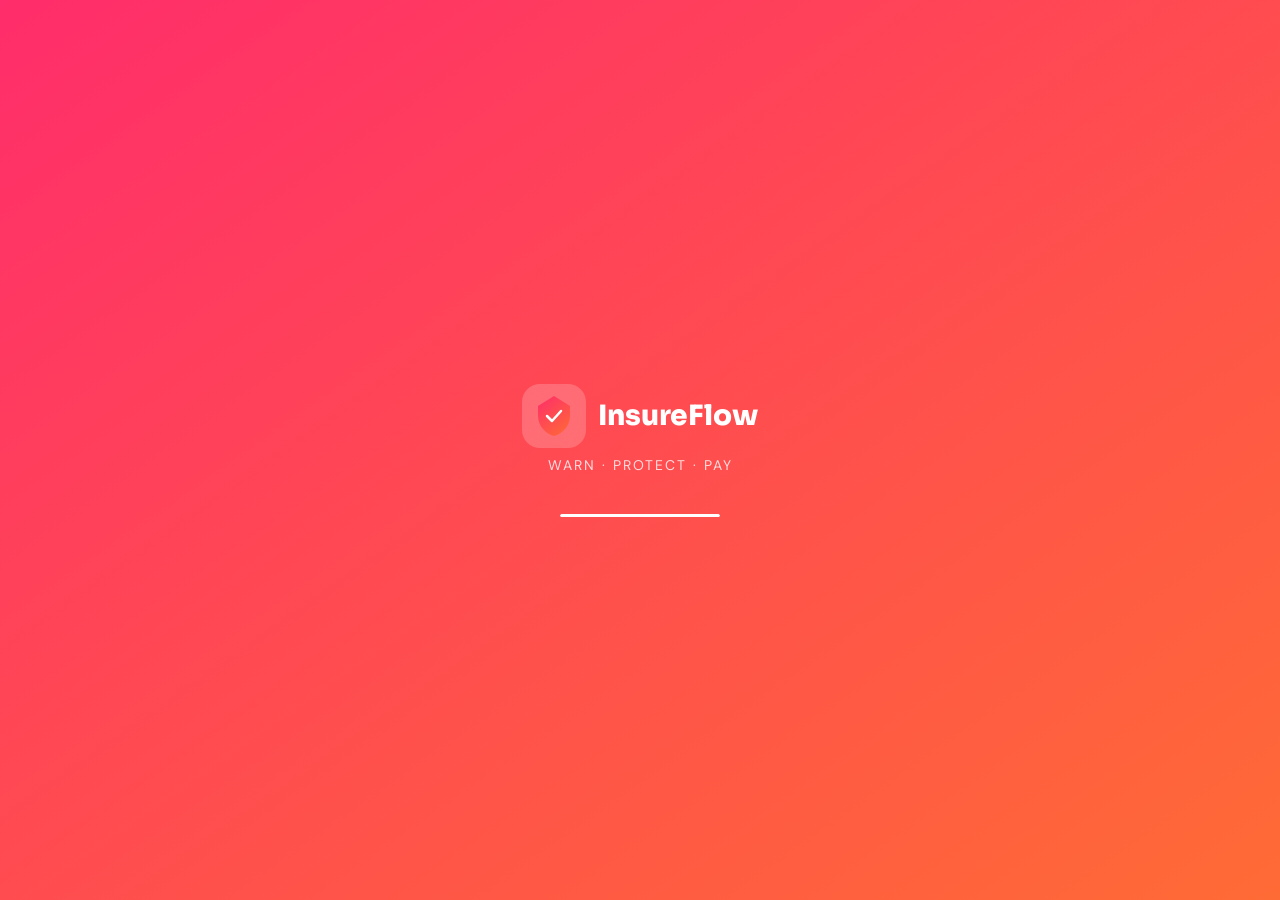
<file: index.html>
<!DOCTYPE html>
<html lang="en">
<head>
  <meta charset="UTF-8">
  <meta name="viewport" content="width=device-width, initial-scale=1.0, maximum-scale=1.0, user-scalable=no">
  <meta name="theme-color" content="#FF2D6B">
  <meta name="description" content="InsureFlow — AI-Powered Earnings Protection for Zomato Partners">
  <meta name="apple-mobile-web-app-capable" content="yes">
  <meta name="apple-mobile-web-app-status-bar-style" content="default">
  <meta name="apple-mobile-web-app-title" content="InsureFlow">
  <link rel="manifest" href="manifest.json">
  <title>InsureFlow — Warn. Protect. Pay.</title>
  <link rel="preconnect" href="https://fonts.googleapis.com">
  <link rel="preconnect" href="https://fonts.gstatic.com" crossorigin>
  <link href="https://fonts.googleapis.com/css2?family=DM+Sans:ital,opsz,wght@0,9..40,300;0,9..40,400;0,9..40,500;0,9..40,600;0,9..40,700;1,9..40,400&family=Sora:wght@400;600;700;800&display=swap" rel="stylesheet">
  <link rel="stylesheet" href="styles.css">
</head>
<body>
  <div id="app">
    <!-- Background Decoration -->
    <div class="bg-glow glow-1"></div>
    <div class="bg-glow glow-2"></div>

    <!-- Splash Screen -->
    <div id="splash" class="splash">
      <div class="splash-inner">
        <div class="splash-logo">
          <div class="logo-icon">
            <svg width="48" height="48" viewBox="0 0 48 48" fill="none">
              <path d="M24 4L8 14v10c0 10 8 18 16 20 8-2 16-10 16-20V14L24 4z" fill="url(#shield-grad)"/>
              <path d="M17 24l5 5 9-10" stroke="white" stroke-width="2.5" stroke-linecap="round" stroke-linejoin="round"/>
              <defs>
                <linearGradient id="shield-grad" x1="8" y1="4" x2="40" y2="44" gradientUnits="userSpaceOnUse">
                  <stop stop-color="#FF2D6B"/>
                  <stop offset="1" stop-color="#FF6B35"/>
                </linearGradient>
              </defs>
            </svg>
          </div>
          <span class="logo-text">InsureFlow</span>
        </div>
        <p class="splash-tagline">Warn · Protect · Pay</p>
        <div class="splash-loader">
          <div class="splash-bar"></div>
        </div>
      </div>
    </div>

    <!-- Onboarding -->
    <div id="onboarding" class="screen hidden">
      <div class="onboard-slides">
        <div class="onboard-slide active" data-slide="0">
          <div class="slide-visual">
            <div class="slide-pattern-bg warning"></div>
            <div class="slide-icon-ring warn">
              <svg width="40" height="40" viewBox="0 0 24 24" fill="none" stroke="currentColor" stroke-width="2" stroke-linecap="round" stroke-linejoin="round" style="color: #FFC107"><path d="M10.29 3.86L1.82 18a2 2 0 0 0 1.71 3h16.94a2 2 0 0 0 1.71-3L13.71 3.86a2 2 0 0 0-3.42 0z"/><line x1="12" y1="9" x2="12" y2="13"/><line x1="12" y1="17" x2="12.01" y2="17"/></svg>
            </div>
          </div>
          <div class="slide-content">
            <div class="phase-label">Phase 1: Detect</div>
            <h2>Rain ahead?<br>We warn you first.</h2>
            <p>InsureFlow tracks rainfall and earnings velocity in your zone — sending proactive alerts before your income is hit.</p>
          </div>
        </div>
        <div class="onboard-slide" data-slide="1">
          <div class="slide-visual">
            <div class="slide-pattern-bg protection"></div>
            <div class="slide-icon-ring protect">
              <svg width="40" height="40" viewBox="0 0 24 24" fill="none" stroke="currentColor" stroke-width="2" stroke-linecap="round" stroke-linejoin="round" style="color: var(--pink)"><path d="M12 22s8-4 8-10V5l-8-3-8 3v7c0 6 8 10 8 10z"/><polyline points="9 11 12 14 22 4"/></svg>
            </div>
          </div>
          <div class="slide-content">
            <div class="phase-label">Phase 2: Secure</div>
            <h2>Your earnings,<br>automatically protected.</h2>
            <p>We build your personal Earnings DNA. If disruptions hit, protection activates instantly. No forms. No calls. No friction.</p>
          </div>
        </div>
        <div class="onboard-slide" data-slide="2">
          <div class="slide-visual">
            <div class="slide-pattern-bg payout"></div>
            <div class="slide-icon-ring pay">
              <svg width="40" height="40" viewBox="0 0 24 24" fill="none" stroke="currentColor" stroke-width="2" stroke-linecap="round" stroke-linejoin="round" style="color: var(--green)"><rect x="2" y="5" width="20" height="14" rx="2"/><line x1="2" y1="10" x2="22" y2="10"/></svg>
            </div>
          </div>
          <div class="slide-content">
            <div class="phase-label">Phase 3: Settlement</div>
            <h2>₹450 in your UPI.<br>In under 60 seconds.</h2>
            <p>Weekly auto-settlement. If earnings fall below your protection floor, the gap hits your UPI before Monday morning.</p>
          </div>
        </div>
      </div>
      <div class="onboard-footer">
        <div class="slide-dots">
          <span class="dot active" data-dot="0"></span>
          <span class="dot" data-dot="1"></span>
          <span class="dot" data-dot="2"></span>
        </div>
        <button id="onboard-next" class="btn-primary">Continue</button>
        <button id="onboard-skip" class="btn-ghost">Skip</button>
      </div>
    </div>

    <!-- Setup / Login -->
    <div id="setup" class="screen hidden">
      <div class="setup-container">
        <div class="setup-header" style="text-align:center; margin-bottom:40px;">
          <div class="logo-hero" style="margin-bottom:24px; display:inline-flex; align-items:center; justify-content:center; width:80px; height:80px; background:white; border-radius:24px; box-shadow:0 12px 32px rgba(255,45,107,0.15);">
            <svg width="48" height="48" viewBox="0 0 48 48" fill="none">
              <path d="M24 4L8 14v10c0 10 8 18 16 20 8-2 16-10 16-20V14L24 4z" fill="url(#sh3)"/>
              <path d="M17 24l5 5 9-10" stroke="white" stroke-width="3" stroke-linecap="round" stroke-linejoin="round"/>
              <defs><linearGradient id="sh3" x1="8" y1="4" x2="40" y2="44" gradientUnits="userSpaceOnUse"><stop stop-color="#FF2D6B"/><stop offset="1" stop-color="#FF6B35"/></linearGradient></defs>
            </svg>
          </div>
          <h2 class="setup-title" id="setup-title-text" style="font-size:32px;">Welcome<br><span class="gradient-text">back.</span></h2>
          <p class="setup-sub" id="setup-sub-text">Enter your Zomato Partner ID to resume your session</p>
        </div>
        <p id="admin-hint" class="admin-hint">System Admin: Type <b>'ADMIN'</b> as ID to enter Command Center</p>

        <div class="setup-tabs">
           <button id="tab-login" class="tab-btn active">Log In</button>
           <button id="tab-signup" class="tab-btn">Sign Up</button>
        </div>

        <div class="setup-form">
          <div class="input-group">
            <label>Zomato Partner ID</label>
            <input type="text" id="partner-id" placeholder="e.g. ZOM-2947381" class="input-field" maxlength="15">
            <span class="input-hint" id="partner-id-hint">Must start with 'ZOM-'</span>
          </div>
          
          <div class="input-group" style="margin-top:16px;">
            <label>Password</label>
            <input type="password" id="partner-password" placeholder="••••••••" class="input-field">
            <span class="input-hint hidden" id="partner-password-hint" style="color:var(--red);">Password is required</span>
          </div>

          <div id="signup-fields" class="hidden" style="display:flex; flex-direction:column; gap:16px; margin-top:16px; margin-bottom:16px;">
            <div class="input-group">
              <label>Your Name</label>
              <input type="text" id="partner-name" placeholder="e.g. Raju Sharma" class="input-field" maxlength="30">
              <span class="input-hint hidden" id="partner-name-hint" style="color:var(--red);">Name is required</span>
            </div>
            <div class="input-group">
              <label>Primary Zone</label>
              <div class="zone-picker" id="zone-picker">
                <button class="zone-btn active" data-zone="HSR Layout"><span class="zone-dot green"></span> HSR Layout</button>
                <button class="zone-btn" data-zone="Koramangala"><span class="zone-dot amber"></span> Koramangala</button>
                <button class="zone-btn" data-zone="BTM Layout"><span class="zone-dot red"></span> BTM Layout</button>
                <button class="zone-btn" data-zone="Indiranagar"><span class="zone-dot blue"></span> Indiranagar</button>
                <button class="zone-btn" data-zone="Whitefield"><span class="zone-dot green"></span> Whitefield</button>
              </div>
            </div>
            <div class="input-group">
              <label>UPI ID (for payouts)</label>
              <input type="text" id="upi-id" placeholder="e.g. raju@upi" class="input-field">
              <span class="input-hint" id="upi-hint">Must contain '@'</span>
            </div>
          </div>

          <button id="setup-submit" class="btn-primary full-width">
            <span id="setup-submit-text">Log In</span>
            <div class="btn-loader"></div>
            <svg width="20" height="20" viewBox="0 0 24 24" fill="none"><path d="M5 12h14M12 5l7 7-7 7" stroke="currentColor" stroke-width="2" stroke-linecap="round" stroke-linejoin="round"/></svg>
          </button>
          
          <div class="demo-link-container">
            <a href="#" id="demo-quick-start" class="demo-link">Access Demo as <span>Raju Sharma</span></a>
          </div>
        </div>
      </div>
    </div>



    <!-- DNA Building Animation -->
    <div id="dna-building" class="screen hidden">
      <div class="dna-container">
        
        <!-- Helix Animation Container -->
        <div class="helix-v2-wrapper" style="height:120px; overflow:hidden; margin-bottom:20px;">
          <div class="dna-helix-v2" id="dna-helix-v2">
            <!-- Dynamically populated or static dots -->
            <div class="strand"></div>
            <div class="strand"></div>
          </div>
        </div>

        <div class="dna-header">
          <div class="dna-avatar">
            <span id="dna-initial">R</span>
          </div>
          <h2>Building your<br><span class="gradient-text">Earnings DNA</span></h2>
          <p>Analyzing your delivery patterns...</p>
        </div>
        <div class="dna-steps">
          <div class="dna-step" data-step="0">
            <div class="step-icon">
              <svg width="18" height="18" viewBox="0 0 24 24" fill="none" stroke="currentColor" stroke-width="2"><line x1="18" y1="20" x2="18" y2="10"/><line x1="12" y1="20" x2="12" y2="4"/><line x1="6" y1="20" x2="6" y2="14"/></svg>
            </div>
            <div class="step-info">
              <span class="step-label">Fetching earnings history</span>
              <span class="step-status" id="step-0-status">Analyzing 12 weeks...</span>
            </div>
          </div>
          <div class="dna-step" data-step="1">
            <div class="step-icon">
              <svg width="18" height="18" viewBox="0 0 24 24" fill="none" stroke="currentColor" stroke-width="2"><polygon points="1 6 1 22 8 18 16 22 23 18 23 2 16 6 8 2 1 6"/><line x1="8" y1="2" x2="8" y2="18"/><line x1="16" y1="6" x2="16" y2="22"/></svg>
            </div>
            <div class="step-info">
              <span class="step-label">Mapping zone patterns</span>
              <span class="step-status" id="step-1-status">Waiting...</span>
            </div>
          </div>
          <div class="dna-step" data-step="2">
            <div class="step-icon">
              <svg width="18" height="18" viewBox="0 0 24 24" fill="none" stroke="currentColor" stroke-width="2"><path d="M17.5 19a3.5 3.5 0 1 1-5.83-2.67 3.5 3.5 0 0 1 5.83 2.67Z"/><path d="M7 16V4"/><path d="M7 4H3"/><path d="M7 4h4"/><path d="M13 9l3 3-3 3"/><path x1="13" y1="12" x2="17" y2="12"/></svg>
            </div>
            <div class="step-info">
              <span class="step-label">Calibrating weather risk</span>
              <span class="step-status" id="step-2-status">Waiting...</span>
            </div>
          </div>
          <div class="dna-step" data-step="3">
            <div class="step-icon">
              <svg width="18" height="18" viewBox="0 0 24 24" fill="none" stroke="currentColor" stroke-width="2" stroke-linecap="round" stroke-linejoin="round"><path d="M21 16V8a2 2 0 0 0-1-1.73l-7-4a2 2 0 0 0-2 0l-7 4A2 2 0 0 0 3 8v8a2 2 0 0 0 1 1.73l7 4a2 2 0 0 0 2 0l7-4A2 2 0 0 0 21 16z"/><polyline points="3.27 6.96 12 12.01 20.73 6.96"/><line x1="12" y1="22.08" x2="12" y2="12"/></svg>
            </div>
            <div class="step-info">
              <span class="step-label">Calculating protection floor</span>
              <span class="step-status" id="step-3-status">Waiting...</span>
            </div>
          </div>
          <div class="dna-step" data-step="4">
            <div class="step-icon">
              <svg width="18" height="18" viewBox="0 0 24 24" fill="none" stroke="currentColor" stroke-width="2" stroke-linecap="round" stroke-linejoin="round"><circle cx="12" cy="12" r="10"/><line x1="12" y1="8" x2="12" y2="12"/><line x1="12" y1="16" x2="12.01" y2="16"/></svg>
            </div>
            <div class="step-info">
              <span class="step-label">Setting weekly premium</span>
              <span class="step-status" id="step-4-status">Waiting...</span>
            </div>
          </div>
        </div>
        <div class="dna-result hidden" id="dna-result">
          <div class="result-card">
            <div class="result-row">
              <span>Weekly Baseline</span>
              <span class="result-val" id="res-baseline">₹5,800</span>
            </div>
            <div class="result-row">
              <span>Protection Floor (75%)</span>
              <span class="result-val highlight" id="res-floor">₹4,350</span>
            </div>
            <div class="result-row">
              <span>Weekly Premium</span>
              <span class="result-val" id="res-premium">₹52</span>
            </div>
          </div>
          <button id="dna-done" class="btn-primary full-width">Activate My Shield →</button>
        </div>
      </div>
    </div>

    <!-- Main App -->
    <div id="main-app" class="screen hidden">
      <!-- Offline Banner -->
      <div id="offline-banner" class="offline-banner hidden">
        <span>📡 Offline — showing last synced data</span>
      </div>

      <!-- Demo Mode Banner -->
      <div id="demo-banner" class="demo-banner hidden">
        <div class="demo-banner-inner">
          <span class="demo-dot"></span>
          <span id="demo-step-label">Demo Mode Active</span>
          <button id="demo-prev" class="demo-next-btn" style="background:rgba(255,255,255,0.1); border-color:transparent; margin-right:-4px;">←</button>
          <button id="demo-advance" class="demo-next-btn">Next Step →</button>
          <button id="demo-exit" class="demo-exit-btn">✕</button>
        </div>
      </div>

      <!-- Screens Container -->
      <div class="screens-wrap">

        <!-- Home Screen -->
        <div class="app-screen active" id="screen-home">
          <div class="screen-scroll">
            <div class="home-header">
              <div class="greeting-block">
                <p class="greeting-sub">Good morning, <span id="user-name-display">Raju</span> 👋</p>
                <h2 class="greeting-main">Your shield is <span class="status-active">ACTIVE</span></h2>
              </div>
              <div class="header-actions" style="display:flex; gap:8px;">
                <button class="icon-btn" id="notif-btn">
                  <svg width="22" height="22" viewBox="0 0 24 24" fill="none"><path d="M18 8A6 6 0 0 0 6 8c0 7-3 9-3 9h18s-3-2-3-9M13.73 21a2 2 0 0 1-3.46 0" stroke="currentColor" stroke-width="1.8" stroke-linecap="round" stroke-linejoin="round"/></svg>
                  <span class="notif-dot" id="notif-dot"></span>
                </button>
                <div style="position:relative;">
                  <button class="icon-btn" id="profile-btn">
                    <svg width="22" height="22" viewBox="0 0 24 24" fill="none"><circle cx="12" cy="8" r="4" stroke="currentColor" stroke-width="1.8" stroke-linecap="round" stroke-linejoin="round"/><path d="M4 20c0-4 4-7 8-7s8 3 8 7" stroke="currentColor" stroke-width="1.8" stroke-linecap="round" stroke-linejoin="round"/></svg>
                  </button>
                  <div id="profile-menu" class="profile-menu hidden">
                    <button id="logout-btn">
                      <svg width="18" height="18" viewBox="0 0 24 24" fill="none" stroke="currentColor" stroke-width="2"><path d="M9 21H5a2 2 0 0 1-2-2V5a2 2 0 0 1 2-2h4"/><polyline points="16 17 21 12 16 7"/><line x1="21" y1="12" x2="9" y2="12"/></svg>
                      Log Out
                    </button>
                  </div>
                </div>
              </div>
            </div>

            <!-- Earnings Today Card -->
            <div class="earnings-hero">
              <div class="earnings-top">
                <div>
                  <p class="earnings-label">Earned Today</p>
                  <h1 class="earnings-amount" id="today-earnings">₹0</h1>
                  <div class="earnings-meta">
                    <span id="orders-count">0 orders</span>
                    <span class="sep">·</span>
                    <span id="active-hours">0h active</span>
                  </div>
                </div>
                <div class="earnings-ring-wrap">
                  <svg class="earnings-ring" width="80" height="80" viewBox="0 0 80 80">
                    <circle cx="40" cy="40" r="34" fill="none" stroke="rgba(255,255,255,0.2)" stroke-width="6"/>
                    <circle cx="40" cy="40" r="34" fill="none" stroke="white" stroke-width="6" stroke-linecap="round"
                      stroke-dasharray="213.6" id="earnings-ring-fill" stroke-dashoffset="213.6"
                      transform="rotate(-90 40 40)"/>
                  </svg>
                  <span class="ring-pct" id="ring-pct">0%</span>
                </div>
              </div>
              <div class="earnings-bar-track">
                <div class="earnings-bar-fill" id="earnings-progress" style="width:0%"></div>
                <div class="floor-marker" id="floor-marker">
                  <span class="floor-label">Floor ₹<span id="daily-floor-val">621</span></span>
                </div>
              </div>
              <div class="earnings-footer">
                <span>Weekly goal: ₹<span id="weekly-goal">4,350</span></span>
                <span>This week: ₹<span id="weekly-so-far">0</span></span>
              </div>
            </div>

            <!-- Risk Meter -->
            <div class="section-title">
              <h3>Risk Status</h3>
              <span class="section-badge" id="risk-source">Source: API</span>
            </div>
            <div class="risk-card" id="risk-card">
              <div class="risk-header">
                <div class="risk-indicator" id="risk-indicator">
                  <span class="risk-dot" id="risk-dot"></span>
                  <span class="risk-level-text" id="risk-level-text">LOW RISK</span>
                </div>
                <div class="risk-score">
                  <span class="risk-num" id="risk-score-val">18</span>
                  <span class="risk-max">/100</span>
                </div>
              </div>
              <div class="risk-factors">
                <div class="risk-factor">
                  <span class="rf-icon">
                    <svg width="14" height="14" viewBox="0 0 24 24" fill="none" stroke="currentColor" stroke-width="2.5"><path d="M20 17.58A5 5 0 0 0 18 8h-1.26A8 8 0 1 0 4 16.25"/><line x1="8" y1="13" x2="8" y2="21"/><line x1="16" y1="13" x2="16" y2="21"/><line x1="12" y1="15" x2="12" y2="23"/></svg>
                  </span>
                  <span class="rf-label">Rainfall</span>
                  <div class="rf-bar"><div class="rf-fill" id="rf-rain" style="width:15%"></div></div>
                  <span class="rf-val" id="rf-rain-val">12mm</span>
                </div>
                <div class="risk-factor">
                  <span class="rf-icon">
                    <svg width="14" height="14" viewBox="0 0 24 24" fill="none" stroke="currentColor" stroke-width="2.5"><path d="M8.5 14.5A2.5 2.5 0 0 0 11 12c0-1.38-.5-2-1-3-1.072-2.143-.224-4.054 2-6 .5 2.5 2 4.5 3.5 6.5 1.5 2 2 4 2 6a2.5 2.5 0 0 0 5 0c0-6-8-12-8-12s-8 6-8 12a2.5 2.5 0 0 0 2.5 2.5z"/></svg>
                  </span>
                  <span class="rf-label">AQI</span>
                  <div class="rf-bar"><div class="rf-fill aqi" id="rf-aqi" style="width:28%"></div></div>
                  <span class="rf-val" id="rf-aqi-val">84</span>
                </div>
                <div class="risk-factor">
                  <span class="rf-icon">
                    <svg width="14" height="14" viewBox="0 0 24 24" fill="none" stroke="currentColor" stroke-width="2.5"><rect x="1" y="3" width="15" height="13"/><polyline points="16 8 20 8 23 11 23 16 16 16 16 8"/><circle cx="5.5" cy="18.5" r="2.5"/><circle cx="18.5" cy="18.5" r="2.5"/></svg>
                  </span>
                  <span class="rf-label">Traffic</span>
                  <div class="rf-bar"><div class="rf-fill traffic" id="rf-traffic" style="width:35%"></div></div>
                  <span class="rf-val" id="rf-traffic-val">42</span>
                </div>
              </div>
            </div>

            <!-- Live Conditions -->
            <div class="conditions-grid">
              <div class="cond-card">
                <span class="cond-icon">
                  <svg width="16" height="16" viewBox="0 0 24 24" fill="none" stroke="currentColor" stroke-width="2.5"><path d="M14 14.76V3.5a2.5 2.5 0 0 0-5 0v11.26a4.5 4.5 0 1 0 5 0z"/></svg>
                </span>
                <span class="cond-val" id="cond-temp">28°C</span>
                <span class="cond-label">Temp</span>
              </div>
              <div class="cond-card">
                <span class="cond-icon">
                  <svg width="16" height="16" viewBox="0 0 24 24" fill="none" stroke="currentColor" stroke-width="2.5"><path d="M12 2.69l5.66 5.66a8 8 0 1 1-11.31 0z"/></svg>
                </span>
                <span class="cond-val" id="cond-humidity">68%</span>
                <span class="cond-label">Humidity</span>
              </div>
              <div class="cond-card">
                <span class="cond-icon">
                  <svg width="16" height="16" viewBox="0 0 24 24" fill="none" stroke="currentColor" stroke-width="2.5"><path d="M9.59 4.59A2 2 0 1 1 11 8H2m10.59 11.41A2 2 0 1 0 14 16H2m15.73-8.27A2.5 2.5 0 1 1 19.5 12H2"/></svg>
                </span>
                <span class="cond-val" id="cond-wind">14 km/h</span>
                <span class="cond-label">Wind</span>
              </div>
              <div class="cond-card">
                <span class="cond-icon">
                  <svg width="16" height="16" viewBox="0 0 24 24" fill="none" stroke="currentColor" stroke-width="2.5"><path d="M17 21v-2a4 4 0 0 0-4-4H5a4 4 0 0 0-4 4v2"/><circle cx="9" cy="7" r="4"/><path d="M23 21v-2a4 4 0 0 0-3-3.87"/><path d="M16 3.13a4 4 0 0 1 0 7.75"/></svg>
                </span>
                <span class="cond-val" id="cond-peers">47</span>
                <span class="cond-label">Active peers</span>
              </div>
            </div>

            <!-- Alerts Section -->
            <div id="alerts-section" class="alerts-section hidden">
              <div class="section-title">
                <svg width="16" height="16" viewBox="0 0 24 24" fill="none" stroke="currentColor" stroke-width="2.5" style="color:var(--amber); margin-right:6px;"><path d="M10.29 3.86L1.82 18a2 2 0 0 0 1.71 3h16.94a2 2 0 0 0 1.71-3L13.71 3.86a2 2 0 0 0-3.42 0z"/><line x1="12" y1="9" x2="12" y2="13"/><line x1="12" y1="17" x2="12.01" y2="17"/></svg>
                <h3>Active Alerts</h3>
              </div>
              <div id="alerts-list"></div>
            </div>

            <!-- Zone Intelligence Grid -->
            <div class="section-title">
              <h3>Zone Intelligence</h3>
              <button class="section-link" id="refresh-zones">
                <svg width="14" height="14" viewBox="0 0 24 24" fill="none" stroke="currentColor" stroke-width="2.5"><path d="M21 2v6h-6"/><path d="M3 12a9 9 0 0 1 15-6.7L21 8"/><path d="M3 22v-6h6"/><path d="M21 12a9 9 0 0 1-15 6.7L3 16"/></svg>
                Refresh
              </button>
            </div>
            <div class="zone-grid" id="zone-grid"></div>

            <!-- Premium Card -->
            <div class="section-title"><h3>This Week's Policy</h3></div>
            <div class="policy-card">
              <div class="policy-header">
                <div>
                  <p class="policy-label">Weekly Premium</p>
                  <h2 class="policy-amount" id="policy-premium">₹52</h2>
                  <p class="policy-explain" id="premium-explain">Base ₹35 + Zone ₹8 + Forecast ₹12 - Safety ₹3</p>
                </div>
                <div class="policy-status active-status">
                  <span>ACTIVE</span>
                </div>
              </div>
              <div class="policy-details">
                <div class="policy-row">
                  <span>Coverage</span><span>Mon – Sun</span>
                </div>
                <div class="policy-row">
                  <span>Protection Floor</span><span class="highlight" id="policy-floor">₹4,350</span>
                </div>
                <div class="policy-row">
                  <span>This week earned</span><span id="policy-earned">₹0</span>
                </div>
                <div class="policy-row">
                  <span>Projected payout</span><span class="highlight" id="policy-payout">Calculating...</span>
                </div>
              </div>
            </div>

            <div style="height:80px"></div>
          </div>
        </div>

        <!-- Alerts Screen -->
        <div class="app-screen" id="screen-alerts">
          <div class="screen-scroll">
            <div class="screen-header">
              <h2>Risk Alerts</h2>
              <span class="screen-sub">Real-time disruption tracking</span>
            </div>
            <div id="full-alerts-list">
              <!-- Filled by JS -->
            </div>
            <div class="section-title" style="margin-top:20px"><h3>Parametric Triggers</h3></div>
            <div class="triggers-grid" id="triggers-grid"></div>
            <div style="height:80px"></div>
          </div>
        </div>

        <!-- Claims Screen -->
        <div class="app-screen" id="screen-claims">
          <div class="screen-scroll">
            <div class="screen-header">
              <h2>Claims & Payouts</h2>
              <span class="screen-sub">Zero-touch automatic payouts</span>
            </div>
            <!-- Active claim status -->
            <div id="active-claim-section" class="hidden">
              <div class="claim-active-card" id="active-claim-card">
                <div class="claim-status-header">
                  <span class="claim-status-badge" id="claim-status-badge">Processing</span>
                  <span class="claim-amount-display" id="claim-amount-display">₹450</span>
                </div>
                <div class="claim-timeline" id="claim-timeline"></div>
              </div>
            </div>
            <div class="no-claim-state" id="no-claim-state">
              <div class="no-claim-icon">
                <svg width="48" height="48" viewBox="0 0 24 24" fill="none" stroke="currentColor" stroke-width="2"><path d="M12 22s8-4 8-10V5l-8-3-8 3v7c0 6 8 10 8 10z"/></svg>
              </div>
              <h3>No active claims</h3>
              <p>Your earnings are on track. If disruptions hit, we'll auto-trigger and pay instantly.</p>
            </div>
            <div class="section-title"><h3>Payout History</h3></div>
            <div id="payout-history"></div>
            <div style="height:80px"></div>
          </div>
        </div>

        <!-- Earnings Screen -->
        <div class="app-screen" id="screen-earnings">
          <div class="screen-scroll">
            <div class="screen-header">
              <h2>Earnings Analytics</h2>
              <span class="screen-sub">Your personal earning patterns</span>
            </div>
            <div class="weekly-summary-grid">
              <div class="summary-card pink">
                <span class="sum-label">This week</span>
                <span class="sum-val" id="sum-week">₹0</span>
              </div>
              <div class="summary-card">
                <span class="sum-label">Last week</span>
                <span class="sum-val" id="sum-last">₹5,640</span>
              </div>
              <div class="summary-card">
                <span class="sum-label">Avg/week</span>
                <span class="sum-val" id="sum-avg">₹5,800</span>
              </div>
              <div class="summary-card">
                <span class="sum-label">Saved in premiums</span>
                <span class="sum-val green">₹+9,480</span>
              </div>
            </div>
            <!-- Simple SVG Chart -->
            <div class="section-title"><h3>7-Day Earnings</h3></div>
            <div class="chart-wrap">
              <svg id="earnings-chart" viewBox="0 0 340 140" class="earnings-svg"></svg>
              <div class="chart-legend">
                <span class="leg-item"><span class="leg-dot pink"></span>Actual</span>
                <span class="leg-item"><span class="leg-dot dashed"></span>Baseline</span>
                <span class="leg-item"><span class="leg-dot red"></span>Floor</span>
              </div>
            </div>
            <!-- Customer Karma Risk -->
            <div class="section-title"><h3>Incoming Orders</h3><span class="section-badge">Customer Karma</span></div>
            <div id="karma-orders-list"></div>
            <div style="height:80px"></div>
          </div>
        </div>

        <!-- Fraud Detection Screen (for demo) -->
        <div class="app-screen" id="screen-fraud">
          <div class="screen-scroll">
            <div class="screen-header">
              <h2>Fraud Validation</h2>
              <span class="screen-sub">GPS is a claim. Behavior is evidence.</span>
            </div>
            <div class="fraud-score-card" id="fraud-score-card">
              <div class="fraud-score-ring-wrap">
                <svg viewBox="0 0 120 120" class="fraud-ring-svg">
                  <circle cx="60" cy="60" r="50" fill="none" stroke="#F3F4F6" stroke-width="10"/>
                  <circle cx="60" cy="60" r="50" fill="none" stroke="#22C55E" stroke-width="10"
                    stroke-dasharray="314" id="fraud-ring-fill" stroke-dashoffset="251"
                    stroke-linecap="round" transform="rotate(-90 60 60)"/>
                </svg>
                <div class="fraud-ring-content">
                  <span class="fraud-score-num" id="fraud-score-num">20</span>
                  <span class="fraud-score-label">Fraud<br>Score</span>
                </div>
              </div>
              <div class="fraud-verdict">
                <span class="fraud-verdict-badge low" id="fraud-verdict-badge">LOW RISK</span>
                <p id="fraud-verdict-text">All validation checks passed. Claim approved.</p>
              </div>
            </div>
            <div class="section-title"><h3>Validation Layers</h3></div>
            <div class="fraud-layers" id="fraud-layers"></div>
            <div style="height:80px"></div>
          </div>
        </div>

      </div><!-- end screens-wrap -->

      <!-- Bottom Navigation -->
      <nav class="bottom-nav">
        <button class="nav-btn active" data-screen="home">
          <svg width="22" height="22" viewBox="0 0 24 24" fill="none"><path d="M3 9l9-7 9 7v11a2 2 0 0 1-2 2H5a2 2 0 0 1-2-2z" stroke="currentColor" stroke-width="1.8" stroke-linecap="round" stroke-linejoin="round"/><polyline points="9 22 9 12 15 12 15 22" stroke="currentColor" stroke-width="1.8" stroke-linecap="round" stroke-linejoin="round"/></svg>
          <span>Home</span>
        </button>
        <button class="nav-btn" data-screen="alerts">
          <svg width="22" height="22" viewBox="0 0 24 24" fill="none"><path d="M18 8A6 6 0 0 0 6 8c0 7-3 9-3 9h18s-3-2-3-9M13.73 21a2 2 0 0 1-3.46 0" stroke="currentColor" stroke-width="1.8" stroke-linecap="round" stroke-linejoin="round"/></svg>
          <span>Alerts</span>
          <span class="nav-badge hidden" id="alert-nav-badge">2</span>
        </button>
        <button class="nav-btn" data-screen="claims">
          <svg width="22" height="22" viewBox="0 0 24 24" fill="none"><rect x="2" y="5" width="20" height="14" rx="3" stroke="currentColor" stroke-width="1.8"/><path d="M2 10h20" stroke="currentColor" stroke-width="1.8"/></svg>
          <span>Claims</span>
        </button>
        <button class="nav-btn" data-screen="earnings">
          <svg width="22" height="22" viewBox="0 0 24 24" fill="none"><polyline points="22 12 18 12 15 21 9 3 6 12 2 12" stroke="currentColor" stroke-width="1.8" stroke-linecap="round" stroke-linejoin="round"/></svg>
          <span>Earnings</span>
        </button>
        <button class="nav-btn" data-screen="fraud">
          <svg width="22" height="22" viewBox="0 0 24 24" fill="none"><path d="M12 22s8-4 8-10V5l-8-3-8 3v7c0 6 8 10 8 10z" stroke="currentColor" stroke-width="1.8" stroke-linecap="round" stroke-linejoin="round"/></svg>
          <span>Shield</span>
        </button>
      </nav>

    </div><!-- end main-app -->

    <!-- Payout Celebration Overlay -->
    <div id="payout-overlay" class="payout-overlay hidden">
      <div class="payout-card">
        <div class="payout-confetti" id="payout-confetti"></div>
        <div class="payout-icon">
          <svg width="64" height="64" viewBox="0 0 24 24" fill="none" stroke="var(--green)" stroke-width="2"><rect x="2" y="5" width="20" height="14" rx="2"/><line x1="2" y1="10" x2="22" y2="10"/><path d="M7 15h.01M12 15h.01M17 15h.01"/></svg>
        </div>
        <h2 class="payout-title">Payout Sent!</h2>
        <div class="payout-amount-big" id="payout-amount-big">₹450</div>
        <p class="payout-sub">Credited to UPI · <span id="payout-upi">raju@upi</span></p>
        <div class="payout-timer">
          <svg width="16" height="16" viewBox="0 0 24 24" fill="none"><circle cx="12" cy="12" r="10" stroke="#22C55E" stroke-width="2"/><polyline points="12 6 12 12 16 14" stroke="#22C55E" stroke-width="2" stroke-linecap="round" stroke-linejoin="round"/></svg>
          <span>Processed in 58 seconds</span>
        </div>
        <div class="payout-breakdown" id="payout-breakdown">
          <div class="pb-row"><span>Protection Floor</span><span>₹4,350</span></div>
          <div class="pb-row"><span>Actual Earned</span><span>₹3,900</span></div>
          <div class="pb-row highlight"><span>Gap Paid</span><span>₹450</span></div>
        </div>
        <button id="payout-close" class="btn-primary full-width">Done</button>
      </div>
    </div>

    <!-- Demo Mode Guide Overlay -->
    <div id="demo-guide-overlay" class="demo-guide-overlay hidden">
      <div class="demo-guide-card">
        <div class="demo-guide-icon" id="demo-guide-icon">🚀</div>
        <h3 id="demo-guide-title">Demo Mode</h3>
        <p id="demo-guide-desc">Walk through a simulated day for Raju Sharma — a Zomato partner in Bengaluru.</p>
        <div class="demo-steps-track">
          <div id="demo-step-indicators"></div>
        </div>
        <button id="demo-guide-start" class="btn-primary full-width">Start Walkthrough</button>
        <button id="demo-guide-cancel" class="btn-ghost full-width">Cancel</button>
      </div>
    </div>

    <!-- Admin Dashboard -->
    <div id="admin-dashboard" class="screen hidden">
      <div class="admin-header">
        <div class="admin-logo">
           <svg width="24" height="24" viewBox="0 0 24 24" fill="none" stroke="currentColor" stroke-width="2.5" style="margin-right:2px"><path d="M12 22s8-4 8-10V5l-8-3-8 3v7c0 6 8 10 8 10z"/><polyline points="9 11 12 14 22 4"/></svg>
           <span style="font-family:'Sora',sans-serif; font-weight:800; font-size:18px;">Command Center</span>
        </div>
        <button id="admin-logout-btn" class="admin-logout" style="display:flex; align-items:center; gap:6px;">
           <svg width="18" height="18" viewBox="0 0 24 24" fill="none" stroke="currentColor" stroke-width="2.5"><path d="M18 6L6 18M6 6l12 12"/></svg>
           Close
        </button>
      </div>
      
      <div class="admin-scroll-area">
        <div class="admin-top-stats">
           <div class="admin-stat-card">
              <div class="admin-stat-label">Active Policies</div>
              <div class="admin-stat-val">8,492</div>
           </div>
           <div class="admin-stat-card">
              <div class="admin-stat-label">Exposure Risk</div>
              <div class="admin-stat-val" style="color:var(--pink);">₹3.2M</div>
           </div>
        </div>

        <div class="admin-section-head">
           <h3>Live Zone Monitor</h3>
           <button id="admin-trigger-alert">Simulate Disaster</button>
        </div>
        <div id="admin-zone-grid" class="admin-zone-grid"></div>
        
        <div class="admin-section-head" style="margin-top:20px;">
           <h3>Claims Pool</h3>
        </div>
        <div id="admin-claims-feed" class="admin-claims-feed"></div>
      </div>
    </div>

  </div><!-- end app -->

  <script src="app.js"></script>
</body>
</html>
</file>
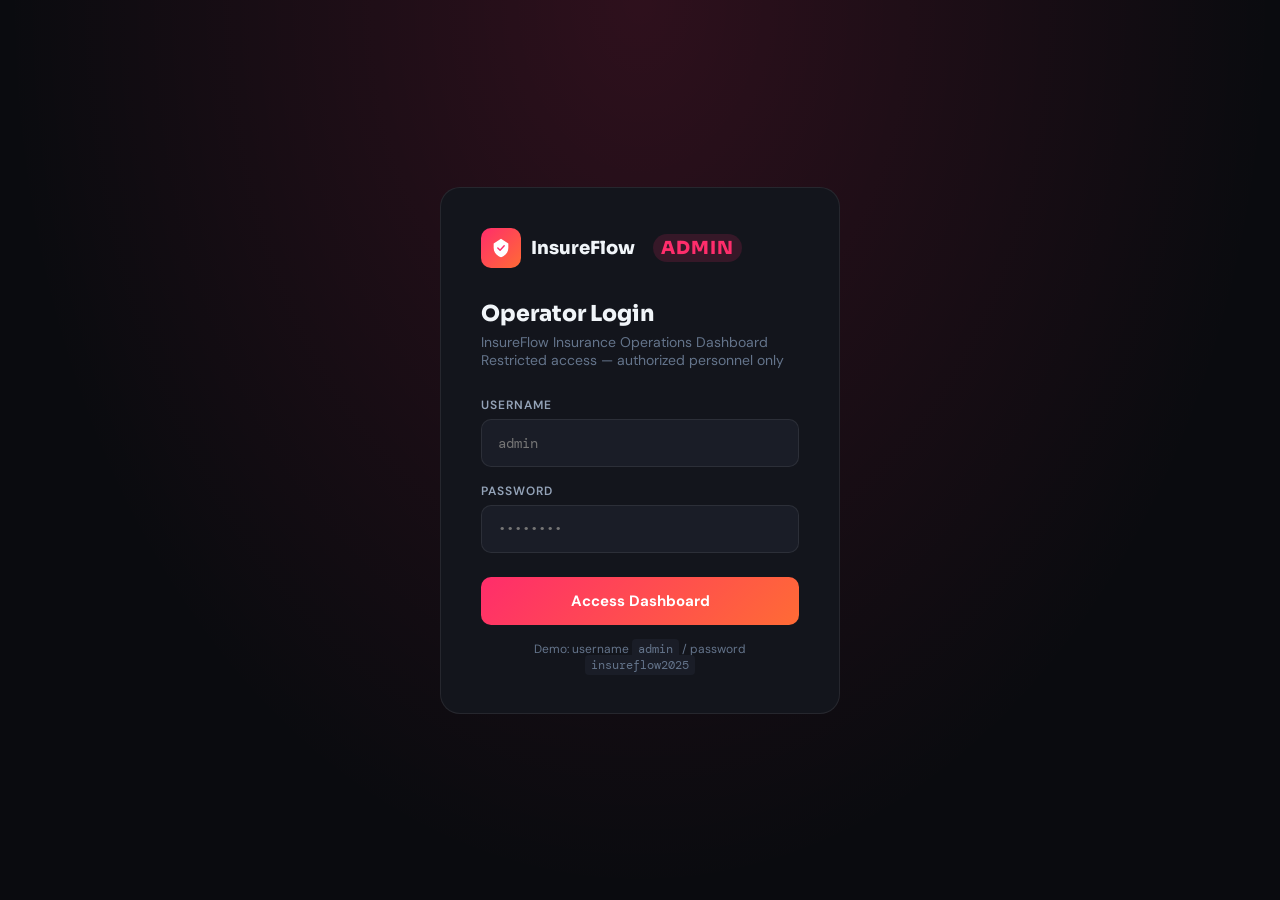
<file: admin.html>
<!DOCTYPE html>
<html lang="en">
<head>
  <meta charset="UTF-8">
  <meta name="viewport" content="width=device-width, initial-scale=1.0">
  <meta name="robots" content="noindex, nofollow">
  <title>InsureFlow Admin — Operations Dashboard</title>
  <link rel="preconnect" href="https://fonts.googleapis.com">
  <link href="https://fonts.googleapis.com/css2?family=DM+Mono:wght@400;500&family=Sora:wght@400;600;700;800&family=DM+Sans:wght@300;400;500;600;700&display=swap" rel="stylesheet">
  <style>
    :root {
      --bg: #0A0B0F;
      --surface: #13151C;
      --surface2: #1A1D27;
      --border: rgba(255,255,255,0.08);
      --pink: #FF2D6B;
      --pink-dim: rgba(255,45,107,0.15);
      --orange: #FF6B35;
      --green: #22C55E;
      --green-dim: rgba(34,197,94,0.15);
      --amber: #F59E0B;
      --amber-dim: rgba(245,158,11,0.15);
      --blue: #3B82F6;
      --red: #EF4444;
      --red-dim: rgba(239,68,68,0.15);
      --text: #F1F5F9;
      --text-muted: #64748B;
      --text-dim: #94A3B8;
    }
    * { margin: 0; padding: 0; box-sizing: border-box; }
    body { font-family: 'DM Sans', sans-serif; background: var(--bg); color: var(--text); min-height: 100vh; }
    
    /* AUTH GATE */
    #auth-gate {
      min-height: 100vh; display: flex; align-items: center; justify-content: center;
      background: radial-gradient(ellipse at 50% 0%, rgba(255,45,107,0.15) 0%, transparent 70%), var(--bg);
    }
    .auth-card {
      background: var(--surface); border: 1px solid var(--border); border-radius: 20px;
      padding: 40px; width: 100%; max-width: 400px;
    }
    .auth-logo { display: flex; align-items: center; gap: 10px; margin-bottom: 32px; }
    .auth-logo-icon { width: 40px; height: 40px; background: linear-gradient(135deg, #FF2D6B, #FF6B35); border-radius: 10px; display: flex; align-items: center; justify-content: center; }
    .auth-logo span { font-family: 'Sora', sans-serif; font-size: 18px; font-weight: 800; }
    .auth-badge { background: var(--pink-dim); color: var(--pink); font-size: 11px; font-weight: 700; padding: 3px 8px; border-radius: 20px; margin-left: 8px; letter-spacing: 1px; }
    .auth-title { font-family: 'Sora', sans-serif; font-size: 22px; font-weight: 800; margin-bottom: 6px; }
    .auth-sub { color: var(--text-muted); font-size: 14px; margin-bottom: 28px; }
    .auth-input-wrap { margin-bottom: 16px; }
    .auth-label { font-size: 12px; font-weight: 600; color: var(--text-dim); text-transform: uppercase; letter-spacing: 1px; margin-bottom: 6px; display: block; }
    .auth-input {
      width: 100%; padding: 14px 16px; background: var(--surface2); border: 1px solid var(--border);
      border-radius: 10px; color: var(--text); font-family: 'DM Mono', monospace; font-size: 14px;
      outline: none; transition: border-color 0.2s;
    }
    .auth-input:focus { border-color: var(--pink); }
    .auth-btn {
      width: 100%; padding: 14px; background: linear-gradient(135deg, var(--pink), var(--orange));
      border: none; border-radius: 10px; color: white; font-family: 'DM Sans', sans-serif;
      font-size: 15px; font-weight: 700; cursor: pointer; margin-top: 8px; transition: opacity 0.2s;
    }
    .auth-btn:hover { opacity: 0.9; }
    .auth-error { color: var(--red); font-size: 13px; margin-top: 8px; display: none; }
    .auth-hint { color: var(--text-muted); font-size: 12px; margin-top: 16px; text-align: center; }
    .auth-hint code { background: var(--surface2); padding: 2px 6px; border-radius: 4px; font-family: 'DM Mono', monospace; }

    /* ADMIN DASHBOARD */
    #admin-dashboard { display: none; min-height: 100vh; }
    
    /* SIDEBAR */
    .sidebar {
      position: fixed; left: 0; top: 0; bottom: 0; width: 240px; z-index: 50;
      background: var(--surface); border-right: 1px solid var(--border);
      display: flex; flex-direction: column; padding: 24px 16px;
    }
    .sidebar-logo { display: flex; align-items: center; gap: 10px; margin-bottom: 32px; padding: 0 8px; }
    .sidebar-logo-icon { width: 32px; height: 32px; background: linear-gradient(135deg, var(--pink), var(--orange)); border-radius: 8px; display: flex; align-items: center; justify-content: center; }
    .sidebar-logo span { font-family: 'Sora', sans-serif; font-size: 16px; font-weight: 800; }
    .sidebar-section { font-size: 10px; font-weight: 700; color: var(--text-muted); text-transform: uppercase; letter-spacing: 1.5px; padding: 0 8px; margin-bottom: 6px; margin-top: 16px; }
    .sidebar-item {
      display: flex; align-items: center; gap: 10px; padding: 10px 12px; border-radius: 10px;
      font-size: 14px; font-weight: 500; color: var(--text-dim); cursor: pointer;
      transition: all 0.15s; margin-bottom: 2px; border: none; background: none; width: 100%; text-align: left;
    }
    .sidebar-item:hover { background: var(--surface2); color: var(--text); }
    .sidebar-item.active { background: var(--pink-dim); color: var(--pink); }
    .sidebar-item span { font-size: 16px; }
    .sidebar-footer { margin-top: auto; padding: 12px; background: var(--surface2); border-radius: 10px; }
    .sf-name { font-weight: 700; font-size: 13px; }
    .sf-role { font-size: 11px; color: var(--text-muted); margin-top: 2px; }
    .logout-btn { display: block; margin-top: 10px; width: 100%; padding: 8px; background: var(--red-dim); color: var(--red); border: 1px solid var(--red); border-radius: 8px; font-size: 12px; font-weight: 600; cursor: pointer; }

    /* MAIN CONTENT */
    .admin-main { margin-left: 240px; padding: 32px; min-height: 100vh; }
    .admin-panel { display: none; }
    .admin-panel.active { display: block; }
    .page-header { margin-bottom: 28px; }
    .page-title { font-family: 'Sora', sans-serif; font-size: 24px; font-weight: 800; margin-bottom: 4px; }
    .page-sub { color: var(--text-muted); font-size: 14px; }
    
    /* STATS GRID */
    .stats-grid { display: grid; grid-template-columns: repeat(4, 1fr); gap: 16px; margin-bottom: 28px; }
    .stat-card {
      background: var(--surface); border: 1px solid var(--border); border-radius: 16px; padding: 20px;
      position: relative; overflow: hidden;
    }
    .stat-card::before { content: ''; position: absolute; top: 0; left: 0; right: 0; height: 2px; }
    .stat-card.pink::before { background: linear-gradient(90deg, var(--pink), var(--orange)); }
    .stat-card.green::before { background: var(--green); }
    .stat-card.amber::before { background: var(--amber); }
    .stat-card.red::before { background: var(--red); }
    .stat-label { font-size: 11px; font-weight: 600; color: var(--text-muted); text-transform: uppercase; letter-spacing: 1px; margin-bottom: 8px; }
    .stat-val { font-family: 'Sora', sans-serif; font-size: 32px; font-weight: 800; line-height: 1; margin-bottom: 6px; }
    .stat-val.pink { color: var(--pink); }
    .stat-val.green { color: var(--green); }
    .stat-val.amber { color: var(--amber); }
    .stat-val.red { color: var(--red); }
    .stat-delta { font-size: 12px; }
    .stat-delta.up { color: var(--green); }
    .stat-delta.down { color: var(--red); }
    
    /* TABLES */
    .table-card { background: var(--surface); border: 1px solid var(--border); border-radius: 16px; overflow: hidden; margin-bottom: 20px; }
    .table-header { padding: 16px 20px; border-bottom: 1px solid var(--border); display: flex; justify-content: space-between; align-items: center; }
    .table-title { font-weight: 700; font-size: 15px; }
    .table-action { font-size: 12px; color: var(--pink); cursor: pointer; background: none; border: none; }
    table { width: 100%; border-collapse: collapse; }
    th { padding: 12px 20px; text-align: left; font-size: 11px; font-weight: 700; color: var(--text-muted); text-transform: uppercase; letter-spacing: 1px; border-bottom: 1px solid var(--border); }
    td { padding: 14px 20px; font-size: 13px; border-bottom: 1px solid rgba(255,255,255,0.03); }
    tr:last-child td { border-bottom: none; }
    tr:hover td { background: var(--surface2); }
    .badge { display: inline-block; padding: 3px 10px; border-radius: 20px; font-size: 11px; font-weight: 700; }
    .badge.active { background: var(--green-dim); color: var(--green); }
    .badge.pending { background: var(--amber-dim); color: var(--amber); }
    .badge.fraud { background: var(--red-dim); color: var(--red); }
    .badge.paid { background: var(--green-dim); color: var(--green); }
    
    /* CHARTS */
    .charts-grid { display: grid; grid-template-columns: 1fr 1fr; gap: 16px; margin-bottom: 20px; }
    .chart-card { background: var(--surface); border: 1px solid var(--border); border-radius: 16px; padding: 20px; }
    .chart-card-title { font-weight: 700; font-size: 14px; margin-bottom: 16px; color: var(--text-dim); }
    .bar-chart { display: flex; align-items: flex-end; gap: 6px; height: 100px; }
    .bar { flex: 1; border-radius: 4px 4px 0 0; min-height: 4px; position: relative; cursor: pointer; transition: opacity 0.2s; }
    .bar:hover { opacity: 0.8; }
    .bar-label { font-size: 9px; color: var(--text-muted); text-align: center; margin-top: 4px; }
    
    /* ZONE HEATMAP */
    .zone-heatmap { display: grid; grid-template-columns: repeat(3, 1fr); gap: 8px; }
    .heat-zone { padding: 12px; border-radius: 10px; cursor: pointer; transition: transform 0.15s; }
    .heat-zone:hover { transform: scale(1.03); }
    .heat-zone.red { background: var(--red-dim); border: 1px solid rgba(239,68,68,0.3); }
    .heat-zone.amber { background: var(--amber-dim); border: 1px solid rgba(245,158,11,0.3); }
    .heat-zone.green { background: var(--green-dim); border: 1px solid rgba(34,197,94,0.3); }
    .hz-name { font-weight: 700; font-size: 13px; margin-bottom: 2px; }
    .hz-risk { font-size: 11px; opacity: 0.8; }
    .hz-claims { font-size: 10px; margin-top: 4px; opacity: 0.6; }
    
    /* TRIGGERS CONFIG */
    .triggers-config { display: flex; flex-direction: column; gap: 10px; }
    .trigger-config-row {
      display: flex; align-items: center; gap: 16px; padding: 16px 20px;
      background: var(--surface2); border-radius: 12px; border: 1px solid var(--border);
    }
    .tcr-icon { font-size: 20px; width: 28px; }
    .tcr-info { flex: 1; }
    .tcr-name { font-weight: 700; font-size: 14px; }
    .tcr-desc { font-size: 12px; color: var(--text-muted); margin-top: 2px; }
    .tcr-input {
      width: 80px; padding: 8px 10px; background: var(--surface); border: 1px solid var(--border);
      border-radius: 8px; color: var(--text); font-family: 'DM Mono', monospace; font-size: 13px;
      text-align: center; outline: none;
    }
    .tcr-input:focus { border-color: var(--pink); }
    .tcr-toggle { width: 44px; height: 24px; background: var(--green); border-radius: 12px; position: relative; cursor: pointer; transition: background 0.2s; }
    .tcr-toggle::after { content: ''; position: absolute; top: 3px; right: 3px; width: 18px; height: 18px; background: white; border-radius: 50%; transition: transform 0.2s; }
    .tcr-toggle.off { background: var(--surface2); }
    .tcr-toggle.off::after { transform: translateX(-20px); }
    
    /* LIVE FEED */
    .live-feed { background: var(--surface); border: 1px solid var(--border); border-radius: 16px; overflow: hidden; }
    .live-feed-header { padding: 16px 20px; border-bottom: 1px solid var(--border); display: flex; align-items: center; gap: 8px; }
    .live-dot { width: 8px; height: 8px; background: var(--green); border-radius: 50%; animation: pulse 1.5s infinite; }
    @keyframes pulse { 0%,100%{opacity:1} 50%{opacity:0.4} }
    .feed-item { padding: 12px 20px; border-bottom: 1px solid rgba(255,255,255,0.03); font-size: 13px; display: flex; align-items: center; gap: 10px; }
    .feed-item:last-child { border-bottom: none; }
    .feed-time { font-family: 'DM Mono', monospace; font-size: 11px; color: var(--text-muted); width: 50px; flex-shrink: 0; }
    .feed-icon { width: 24px; text-align: center; }
    .feed-text { flex: 1; }
    .feed-amount { font-weight: 700; font-family: 'DM Mono', monospace; }
    .feed-amount.paid { color: var(--green); }
    .feed-amount.fraud { color: var(--red); }
    
    @media (max-width: 1024px) {
      .stats-grid { grid-template-columns: repeat(2, 1fr); }
      .charts-grid { grid-template-columns: 1fr; }
    }
    @media (max-width: 768px) {
      .sidebar { display: none; }
      .admin-main { margin-left: 0; padding: 20px; }
    }
  </style>
</head>
<body>

  <!-- AUTH GATE -->
  <div id="auth-gate">
    <div class="auth-card">
      <div class="auth-logo">
        <div class="auth-logo-icon">
          <svg width="22" height="22" viewBox="0 0 48 48" fill="none">
            <path d="M24 4L8 14v10c0 10 8 18 16 20 8-2 16-10 16-20V14L24 4z" fill="white"/>
            <path d="M17 24l5 5 9-10" stroke="#FF2D6B" stroke-width="3" stroke-linecap="round" stroke-linejoin="round"/>
          </svg>
        </div>
        <span>InsureFlow</span>
        <span class="auth-badge">ADMIN</span>
      </div>
      <h2 class="auth-title">Operator Login</h2>
      <p class="auth-sub">InsureFlow Insurance Operations Dashboard<br>Restricted access — authorized personnel only</p>
      <div class="auth-input-wrap">
        <label class="auth-label">Username</label>
        <input type="text" class="auth-input" id="auth-username" placeholder="admin" autocomplete="username">
      </div>
      <div class="auth-input-wrap">
        <label class="auth-label">Password</label>
        <input type="password" class="auth-input" id="auth-password" placeholder="••••••••" autocomplete="current-password">
      </div>
      <button class="auth-btn" onclick="attemptLogin()">Access Dashboard</button>
      <div class="auth-error" id="auth-error">Incorrect credentials. Access denied.</div>
      <p class="auth-hint">Demo: username <code>admin</code> / password <code>insureflow2025</code></p>
    </div>
  </div>

  <!-- ADMIN DASHBOARD -->
  <div id="admin-dashboard">
    <!-- Sidebar -->
    <aside class="sidebar">
      <div class="sidebar-logo">
        <div class="sidebar-logo-icon">
          <svg width="18" height="18" viewBox="0 0 48 48" fill="none">
            <path d="M24 4L8 14v10c0 10 8 18 16 20 8-2 16-10 16-20V14L24 4z" fill="white"/>
          </svg>
        </div>
        <span>InsureFlow</span>
      </div>

      <div class="sidebar-section">Overview</div>
      <button class="sidebar-item active" onclick="showPanel('overview', this)">
        <span>📊</span> Dashboard
      </button>
      <button class="sidebar-item" onclick="showPanel('users', this)">
        <span>👥</span> Users
      </button>
      <button class="sidebar-item" onclick="showPanel('claims', this)">
        <span>💸</span> Claims & Payouts
      </button>

      <div class="sidebar-section">Risk Engine</div>
      <button class="sidebar-item" onclick="showPanel('triggers', this)">
        <span>⚡</span> Trigger Config
      </button>
      <button class="sidebar-item" onclick="showPanel('zones', this)">
        <span>🗺️</span> Zone Heatmap
      </button>
      <button class="sidebar-item" onclick="showPanel('fraud', this)">
        <span>🔍</span> Fraud Detection
      </button>

      <div class="sidebar-section">System</div>
      <button class="sidebar-item" onclick="showPanel('api', this)">
        <span>🔗</span> API Monitor
      </button>
      <button class="sidebar-item" onclick="showPanel('live', this)">
        <span>📡</span> Live Feed
      </button>

      <div class="sidebar-footer">
        <div class="sf-name" id="admin-name">Insurance Operator</div>
        <div class="sf-role">InsureFlow Admin · Bengaluru</div>
        <button class="logout-btn" onclick="logout()">Logout</button>
      </div>
    </aside>

    <!-- Main Content -->
    <main class="admin-main">

      <!-- OVERVIEW PANEL -->
      <div class="admin-panel active" id="panel-overview">
        <div class="page-header">
          <h1 class="page-title">Operations Dashboard</h1>
          <p class="page-sub">Real-time overview — Bengaluru operations · <span id="live-time"></span></p>
        </div>

        <div class="stats-grid">
          <div class="stat-card pink">
            <div class="stat-label">Active Partners</div>
            <div class="stat-val pink" id="stat-users">12,847</div>
            <div class="stat-delta up">↑ 3.2% from last week</div>
          </div>
          <div class="stat-card green">
            <div class="stat-label">Premium Collected (Week)</div>
            <div class="stat-val green" id="stat-premium">₹6.68L</div>
            <div class="stat-delta up">↑ 8.4% vs target</div>
          </div>
          <div class="stat-card amber">
            <div class="stat-label">Claims Paid (Week)</div>
            <div class="stat-val amber" id="stat-claims">₹2.14L</div>
            <div class="stat-delta">Loss ratio: 32%</div>
          </div>
          <div class="stat-card red">
            <div class="stat-label">Fraud Detected</div>
            <div class="stat-val red" id="stat-fraud">47</div>
            <div class="stat-delta up">Saved: ₹84,300</div>
          </div>
        </div>

        <div class="charts-grid">
          <div class="chart-card">
            <div class="chart-card-title">Claims by Day (This Week)</div>
            <div class="bar-chart" id="claims-chart"></div>
            <div style="display:flex;gap:4px;margin-top:4px" id="claims-labels"></div>
          </div>
          <div class="chart-card">
            <div class="chart-card-title">Premium vs Claims Revenue</div>
            <div class="bar-chart" id="revenue-chart"></div>
            <div style="display:flex;gap:4px;margin-top:4px" id="revenue-labels"></div>
          </div>
        </div>

        <div class="table-card">
          <div class="table-header">
            <span class="table-title">Recent Trigger Events</span>
            <button class="table-action">View all →</button>
          </div>
          <table id="triggers-table">
            <thead><tr>
              <th>Time</th><th>Trigger</th><th>Zone</th><th>Partners Affected</th><th>Payout Initiated</th><th>Status</th>
            </tr></thead>
            <tbody id="triggers-tbody"></tbody>
          </table>
        </div>
      </div>

      <!-- USERS PANEL -->
      <div class="admin-panel" id="panel-users">
        <div class="page-header">
          <h1 class="page-title">Partner Management</h1>
          <p class="page-sub">Active delivery partners with coverage</p>
        </div>
        <div class="stats-grid" style="grid-template-columns:repeat(3,1fr)">
          <div class="stat-card green"><div class="stat-label">Total Active</div><div class="stat-val green">12,847</div></div>
          <div class="stat-card amber"><div class="stat-label">High Risk Profile</div><div class="stat-val amber">892</div></div>
          <div class="stat-card pink"><div class="stat-label">New This Week</div><div class="stat-val pink">384</div></div>
        </div>
        <div class="table-card">
          <div class="table-header"><span class="table-title">Partner List (Sample)</span><button class="table-action">Export CSV →</button></div>
          <table>
            <thead><tr><th>Partner ID</th><th>Name</th><th>Zone</th><th>Weekly Baseline</th><th>Premium</th><th>Status</th><th>Fraud Score</th></tr></thead>
            <tbody id="users-tbody"></tbody>
          </table>
        </div>
      </div>

      <!-- CLAIMS PANEL -->
      <div class="admin-panel" id="panel-claims">
        <div class="page-header">
          <h1 class="page-title">Claims & Payouts</h1>
          <p class="page-sub">Auto-processed zero-touch claims</p>
        </div>
        <div class="stats-grid">
          <div class="stat-card green"><div class="stat-label">Auto-Approved</div><div class="stat-val green">1,284</div><div class="stat-delta up">In under 60s</div></div>
          <div class="stat-card amber"><div class="stat-label">Pending Review</div><div class="stat-val amber">23</div><div class="stat-delta">Flagged by AI</div></div>
          <div class="stat-card red"><div class="stat-label">Auto-Rejected</div><div class="stat-val red">47</div><div class="stat-delta">Fraud detected</div></div>
          <div class="stat-card pink"><div class="stat-label">Avg Payout Time</div><div class="stat-val pink">58s</div><div class="stat-delta up">SLA: 120s</div></div>
        </div>
        <div class="table-card">
          <div class="table-header"><span class="table-title">Recent Claims</span></div>
          <table>
            <thead><tr><th>Claim ID</th><th>Partner</th><th>Trigger</th><th>Amount</th><th>Fraud Score</th><th>Time to Pay</th><th>Status</th></tr></thead>
            <tbody id="claims-tbody"></tbody>
          </table>
        </div>
      </div>

      <!-- TRIGGERS PANEL -->
      <div class="admin-panel" id="panel-triggers">
        <div class="page-header">
          <h1 class="page-title">Trigger Configuration</h1>
          <p class="page-sub">Parametric trigger thresholds — changes take effect immediately</p>
        </div>
        <div class="triggers-config" id="triggers-config-list"></div>
      </div>

      <!-- ZONES PANEL -->
      <div class="admin-panel" id="panel-zones">
        <div class="page-header">
          <h1 class="page-title">Zone Risk Heatmap</h1>
          <p class="page-sub">Bengaluru delivery zone risk distribution</p>
        </div>
        <div style="margin-bottom:16px">
          <div class="stats-grid" style="grid-template-columns:repeat(4,1fr)">
            <div class="stat-card red"><div class="stat-label">High Risk</div><div class="stat-val red">3</div><div class="stat-delta down">Flood zones</div></div>
            <div class="stat-card amber"><div class="stat-label">Medium Risk</div><div class="stat-val amber">4</div></div>
            <div class="stat-card green"><div class="stat-label">Safe</div><div class="stat-val green">5</div></div>
            <div class="stat-card" style="border-color:var(--blue)"><div class="stat-label">Surge Active</div><div class="stat-val" style="color:var(--blue)">2</div></div>
          </div>
        </div>
        <div class="chart-card">
          <div class="chart-card-title">Zone Risk Grid — Bengaluru</div>
          <div class="zone-heatmap" id="admin-zone-grid"></div>
        </div>
      </div>

      <!-- FRAUD PANEL -->
      <div class="admin-panel" id="panel-fraud">
        <div class="page-header">
          <h1 class="page-title">Fraud Detection Engine</h1>
          <p class="page-sub">"GPS is a claim. Behavior is evidence."</p>
        </div>
        <div class="stats-grid">
          <div class="stat-card red"><div class="stat-label">Fraud Detected (Month)</div><div class="stat-val red">184</div><div class="stat-delta up">Saved: ₹3.2L</div></div>
          <div class="stat-card amber"><div class="stat-label">Under Review</div><div class="stat-val amber">23</div></div>
          <div class="stat-card green"><div class="stat-label">False Positive Rate</div><div class="stat-val green">2.1%</div></div>
          <div class="stat-card pink"><div class="stat-label">Auto-Detect Rate</div><div class="stat-val pink">97%</div></div>
        </div>
        <div class="table-card">
          <div class="table-header"><span class="table-title">Flagged Claims — Fraud Analysis</span></div>
          <table>
            <thead><tr><th>Claim ID</th><th>Partner ID</th><th>Fraud Score</th><th>Triggered Layer</th><th>Pattern</th><th>Action</th></tr></thead>
            <tbody id="fraud-tbody"></tbody>
          </table>
        </div>
      </div>

      <!-- API MONITOR PANEL -->
      <div class="admin-panel" id="panel-api">
        <div class="page-header">
          <h1 class="page-title">API Integration Monitor</h1>
          <p class="page-sub">Live status of all external data feeds</p>
        </div>
        <div id="api-status-list"></div>
      </div>

      <!-- LIVE FEED PANEL -->
      <div class="admin-panel" id="panel-live">
        <div class="page-header">
          <h1 class="page-title">Live Event Feed</h1>
          <p class="page-sub">Real-time system events across all Bengaluru zones</p>
        </div>
        <div class="live-feed">
          <div class="live-feed-header">
            <div class="live-dot"></div>
            <span style="font-weight:600;font-size:14px">Live — updating every 5s</span>
            <span style="margin-left:auto;font-size:12px;color:var(--text-muted)">Bengaluru Operations</span>
          </div>
          <div id="live-feed-list"></div>
        </div>
      </div>

    </main>
  </div>

  <script src="admin.js"></script>
</body>
</html>
</file>
<file: styles.css>
/* =============================================
   InsureFlow — Styles
   Pink Fintech / Glassmorphism / Mobile-First
   ============================================= */

:root {
  /* Original Signature Palette - Refined via HSL */
  --pink-h: 342; --pink-s: 100%; --pink-l: 59%;
  --pink: hsl(var(--pink-h), var(--pink-s), var(--pink-l));
  --pink-dark: hsl(var(--pink-h), var(--pink-s), 50%);
  --pink-light: hsl(var(--pink-h), var(--pink-s), 95%);
  
  --orange-h: 16; --orange-s: 100%; --orange-l: 60%;
  --orange: hsl(var(--orange-h), var(--orange-s), var(--orange-l));
  
  --green: #22C55E;
  --amber: #F59E0B;
  --blue: #3B82F6;
  --red: #EF4444;
  
  /* Neutral Palette */
  --gray-50: #F9FAFB;
  --gray-100: #F3F4F6;
  --gray-200: #E5E7EB;
  --gray-400: #9CA3AF;
  --gray-500: #6B7280;
  --gray-700: #374151;
  --gray-900: #111827;
  --white: #FFFFFF;
  
  /* Modern Elevations */
  --shadow-sm: 0 1px 3px rgba(0,0,0,0.06);
  --shadow: 0 10px 25px -5px rgba(0,0,0,0.08), 0 8px 10px -6px rgba(0,0,0,0.04);
  --shadow-lg: 0 20px 25px -5px rgba(0,0,0,0.1), 0 10px 10px -5px rgba(0,0,0,0.04);
  --shadow-pink: 0 10px 20px -5px rgba(255, 45, 107, 0.4);
  
  --radius: 20px;
  --radius-sm: 12px;
  --radius-xs: 8px;
  
  /* Glassmorphism 2.0 */
  --glass-bg: rgba(255, 255, 255, 0.7);
  --glass-border: rgba(255, 255, 255, 0.4);
  --glass-blur: blur(12px);
}

* { margin: 0; padding: 0; box-sizing: border-box; -webkit-tap-highlight-color: transparent; }
html { font-size: 16px; }
body {
  font-family: 'DM Sans', system-ui, sans-serif;
  background: var(--gray-50);
  color: var(--gray-900);
  min-height: 100vh;
  overflow-x: hidden;
  -webkit-font-smoothing: antialiased;
  letter-spacing: -0.01em;
}

#app { max-width: 430px; margin: 0 auto; min-height: 100vh; position: relative; background: var(--gray-50); }
.screen { min-height: 100vh; animation: fadeIn 0.3s ease-out; }
.hidden { display: none !important; }

/* =========== TYPOGRAPHY =========== */
h1, h2, h3, .sora { font-family: 'Sora', sans-serif; letter-spacing: -0.02em; }
.gradient-text {
  background: linear-gradient(135deg, var(--pink) 0%, var(--orange) 100%);
  -webkit-background-clip: text;
  background-clip: text;
  -webkit-text-fill-color: transparent;
}

/* =========== SPLASH =========== */
.splash {
  position: fixed; inset: 0; z-index: 999;
  background: linear-gradient(145deg, #FF2D6B 0%, #FF6B35 100%);
  display: flex; align-items: center; justify-content: center;
}
.splash-inner { text-align: center; color: white; }
.splash-logo { display: flex; align-items: center; gap: 12px; justify-content: center; margin-bottom: 8px; }
.logo-icon { 
  width: 64px; height: 64px; background: rgba(255,255,255,0.2); 
  border-radius: 18px; display: flex; align-items: center; justify-content: center;
  backdrop-filter: blur(10px);
}
.logo-text { font-family: 'Sora', sans-serif; font-size: 28px; font-weight: 800; color: white; }
.splash-tagline { font-size: 14px; opacity: 0.8; letter-spacing: 2px; text-transform: uppercase; margin-bottom: 40px; }
.splash-loader { width: 160px; height: 3px; background: rgba(255,255,255,0.2); border-radius: 2px; overflow: hidden; margin: 0 auto; }
.splash-bar { height: 100%; background: white; border-radius: 2px; animation: load-bar 2s ease-in-out forwards; }
@keyframes load-bar { from { width: 0; } to { width: 100%; } }

/* =========== ONBOARDING =========== */
#onboarding { background: white; display: flex; flex-direction: column; min-height: 100vh; }
.onboard-slides { flex: 1; position: relative; overflow: hidden; }
.onboard-slide {
  position: absolute; inset: 0; padding: 40px 28px 20px;
  display: flex; flex-direction: column;
  opacity: 0; transform: translateX(30px); transition: all 0.4s cubic-bezier(0.4, 0, 0.2, 1);
  pointer-events: none;
}
.onboard-slide.active { opacity: 1; transform: translateX(0); pointer-events: all; }
.onboard-slide.exit { opacity: 0; transform: translateX(-30px); }
.slide-visual {
  flex: 1; display: flex; align-items: center; justify-content: center;
  position: relative;
}
.slide-pattern-bg { 
  position: absolute; width: 100%; height: 100%; 
  opacity: 0.04; z-index: 0; pointer-events: none;
}
.slide-pattern-bg.warning {
  background-image: radial-gradient(var(--orange) 1px, transparent 0);
  background-size: 24px 24px;
}
.slide-pattern-bg.protection {
  background-image: repeating-linear-gradient(45deg, var(--pink), var(--pink) 1px, transparent 1px, transparent 10px);
}
.slide-pattern-bg.payout {
  background-image: radial-gradient(circle at 2px 2px, var(--green) 1px, transparent 0);
  background-size: 16px 16px;
}

.slide-icon-ring {
  width: 120px; height: 120px; border-radius: 40px;
  display: flex; align-items: center; justify-content: center;
  position: relative; z-index: 1; transform: rotate(-5deg);
  background: white; box-shadow: var(--shadow-lg);
  border: 1px solid var(--glass-border);
}

.slide-content { padding-bottom: 20px; }
.phase-label {
  display: inline-block; font-size: 11px; font-weight: 800; letter-spacing: 0.1em;
  text-transform: uppercase; color: var(--pink); margin-bottom: 8px;
}
.slide-content h2 { font-family: 'Sora', sans-serif; font-size: 26px; font-weight: 800; line-height: 1.2; margin-bottom: 12px; color: var(--gray-900); }
.slide-content p { font-size: 15px; color: var(--gray-500); line-height: 1.6; }
.onboard-footer { 
  padding: 24px 28px 40px; 
  background: rgba(255,255,255,0.7); backdrop-filter: blur(20px);
  border-top: 1px solid rgba(255,255,255,0.4);
}
.slide-dots { display: flex; gap: 10px; justify-content: center; margin-bottom: 24px; }
.dot { width: 10px; height: 10px; border-radius: 5px; background: var(--gray-200); transition: all 0.4s cubic-bezier(0.4, 0, 0.2, 1); }
.dot.active { width: 28px; background: var(--pink); }

/* =========== BUTTONS =========== */
.btn-primary {
  display: flex; align-items: center; justify-content: center; gap: 8px;
  width: 100%; padding: 16px 24px;
  background: linear-gradient(135deg, var(--pink) 0%, var(--orange) 100%);
  color: white; border: none; border-radius: var(--radius);
  font-family: 'DM Sans', sans-serif; font-size: 16px; font-weight: 600;
  cursor: pointer; transition: all 0.2s; box-shadow: var(--shadow-pink);
  -webkit-appearance: none; appearance: none;
}
.btn-primary:active { transform: scale(0.98); opacity: 0.9; }
.btn-ghost {
  display: flex; align-items: center; justify-content: center; gap: 8px;
  width: 100%; padding: 14px 24px;
  background: transparent; color: var(--gray-500); border: none;
  font-family: 'DM Sans', sans-serif; font-size: 15px; font-weight: 500;
  cursor: pointer; border-radius: var(--radius); transition: all 0.2s;
  -webkit-appearance: none; appearance: none;
}
.btn-ghost:active { background: var(--gray-100); }
.full-width { width: 100%; }

/* =========== BACKGROUND DECORATION =========== */
.bg-glow {
  position: fixed; width: 400px; height: 400px;
  filter: blur(80px); opacity: 0.15; z-index: -1;
  pointer-events: none; border-radius: 50%;
}
.glow-1 { top: -100px; right: -100px; background: var(--pink); animation: float 20s infinite alternate; }
.glow-2 { bottom: -100px; left: -100px; background: var(--orange); animation: float 25s infinite alternate-reverse; }

@keyframes float {
  0% { transform: translate(0, 0) scale(1); }
  50% { transform: translate(50px, 100px) scale(1.1); }
  100% { transform: translate(-50px, 50px) scale(0.9); }
}

/* =========== SETUP =========== */
#setup { background: transparent; overflow-y: auto; }
.setup-container { 
  padding: 24px 24px 40px; max-width: 430px; margin: 40px auto; 
  background: rgba(255,255,255,0.7); backdrop-filter: blur(20px);
  border-radius: 32px; border: 1px solid rgba(255,255,255,0.4);
  box-shadow: 0 20px 48px rgba(0,0,0,0.05);
}
.setup-header { margin-bottom: 28px; }
.logo-small { display: flex; align-items: center; gap: 8px; font-family: 'Sora', sans-serif; font-size: 18px; font-weight: 700; }
.setup-title { font-family: 'Sora', sans-serif; font-size: 28px; font-weight: 800; line-height: 1.2; margin-bottom: 8px; }
.setup-sub { font-size: 14px; color: var(--gray-500); margin-bottom: 24px; }

/* =========== SETUP TABS =========== */
.setup-tabs {
  display: flex; gap: 8px; margin-bottom: 28px; padding: 6px; 
  background: var(--gray-100); border-radius: 14px; position: relative;
}
.tab-btn {
  flex: 1; padding: 12px; border-radius: 10px; border: none; 
  background: transparent; font-weight: 600; font-size: 14px; 
  cursor: pointer; color: var(--gray-500); z-index: 1; 
  transition: all 0.3s cubic-bezier(0.4, 0, 0.2, 1);
}
.tab-btn.active {
  background: white; font-weight: 700; color: var(--gray-900); 
  box-shadow: 0 4px 12px rgba(0,0,0,0.05);
}
.demo-link-container { text-align: center; margin-top: 24px; }
.demo-link {
  font-size: 14px; color: var(--gray-400); text-decoration: none;
  font-weight: 500; transition: color 0.2s;
}
.demo-link span { color: var(--gray-600); font-weight: 600; }
.demo-link:hover { color: var(--pink); }
.setup-form { display: flex; flex-direction: column; gap: 20px; }
.input-group { display: flex; flex-direction: column; gap: 6px; }
.input-group label { font-size: 13px; font-weight: 600; color: var(--gray-700); }
.input-field {
  padding: 14px 16px; background: var(--gray-50); border: 2px solid var(--gray-200);
  border-radius: var(--radius-sm); font-family: 'DM Sans', sans-serif; font-size: 15px;
  color: var(--gray-900); transition: border-color 0.2s; outline: none;
  -webkit-appearance: none; appearance: none;
}
.input-field:focus { border-color: var(--pink); background: white; }
.input-hint { font-size: 12px; color: var(--gray-400); }
.zone-picker { display: flex; flex-wrap: wrap; gap: 8px; }
.zone-btn {
  padding: 8px 14px; background: var(--gray-100); border: 2px solid transparent;
  border-radius: 20px; font-family: 'DM Sans', sans-serif; font-size: 13px; font-weight: 500;
  cursor: pointer; transition: all 0.2s; color: var(--gray-700);
}
.zone-btn.active { background: var(--pink-light); border-color: var(--pink); color: var(--pink); }

/* =========== DNA BUILDING =========== */
#dna-building { 
  background: transparent;
  min-height: 100vh; padding: 40px 24px;
}
.dna-container { 
  max-width: 430px; margin: 0 auto; 
  background: rgba(255,255,255,0.7); backdrop-filter: blur(20px);
  padding: 32px 24px; border-radius: 32px;
  border: 1px solid rgba(255,255,255,0.4);
  box-shadow: 0 20px 48px rgba(0,0,0,0.05);
}
.dna-header { text-align: center; margin-bottom: 32px; }
.dna-avatar {
  width: 72px; height: 72px; background: linear-gradient(135deg, var(--pink), var(--orange));
  border-radius: 50%; display: flex; align-items: center; justify-content: center;
  font-family: 'Sora', sans-serif; font-size: 28px; font-weight: 800; color: white;
  margin: 0 auto 16px;
}
.dna-header h2 { font-family: 'Sora', sans-serif; font-size: 26px; font-weight: 800; margin-bottom: 8px; }
.dna-header p { color: var(--gray-500); font-size: 14px; }
.dna-steps { display: flex; flex-direction: column; gap: 12px; margin-bottom: 28px; }
.dna-step {
  display: flex; align-items: center; gap: 14px; padding: 16px;
  background: white; border-radius: var(--radius-sm); box-shadow: var(--shadow-sm);
  transition: all 0.3s;
}
.dna-step.active { background: var(--pink-light); transform: scale(1.02); }
.dna-step.done { opacity: 0.7; }

/* =========== PREMIUM DNA HELIX =========== */
.helix-v2-wrapper { position: relative; perspective: 1000px; }
.dna-helix-v2 {
  position: relative; width: 100%; height: 100%; 
  display: flex; justify-content: center; align-items: center; gap: 4px;
  transform-style: preserve-3d;
}
.helix-dot {
  width: 8px; height: 8px; border-radius: 50%;
  position: absolute; left: 50%;
  animation: helix-rotate 2s ease-in-out infinite;
}
.helix-dot.a { background: var(--pink); animation-delay: var(--d); }
.helix-dot.b { background: var(--orange); animation-delay: calc(var(--d) + 1s); }

@keyframes helix-rotate {
  0% { transform: translateX(-40px) scale(0.6); opacity: 0.3; z-index: 1; }
  25% { opacity: 1; }
  50% { transform: translateX(40px) scale(1.2); opacity: 0.3; z-index: 10; }
  75% { opacity: 1; }
  100% { transform: translateX(-40px) scale(0.6); opacity: 0.3; z-index: 1; }
}
.step-icon { font-size: 24px; width: 36px; text-align: center; color: var(--pink); }
.step-info { flex: 1; }
.step-label { display: block; font-weight: 600; font-size: 14px; color: var(--gray-900); }
.step-status { display: block; font-size: 12px; color: var(--gray-500); margin-top: 2px; }

.result-card {
  background: white; border-radius: var(--radius); padding: 20px;
  box-shadow: var(--shadow); margin-bottom: 20px;
}
.result-row { display: flex; justify-content: space-between; align-items: center; padding: 10px 0; border-bottom: 1px solid var(--gray-100); }
.result-row:last-child { border-bottom: none; }
.result-val { font-weight: 700; font-size: 16px; }
.result-val.highlight { color: var(--pink); font-size: 18px; }

/* =========== MAIN APP =========== */
#main-app { position: relative; }
.demo-banner {
  position: fixed; top: 0; left: 50%; transform: translateX(-50%);
  width: 100%; max-width: 430px; z-index: 100;
  background: linear-gradient(90deg, var(--pink), var(--orange));
  color: white; padding: 8px 16px;
}
.demo-banner-inner { display: flex; align-items: center; gap: 8px; }
.demo-dot {
  width: 8px; height: 8px; border-radius: 50%; background: white;
  animation: pulse 1s ease-in-out infinite;
}
@keyframes pulse { 0%, 100% { opacity: 1; } 50% { opacity: 0.4; } }
#demo-step-label { flex: 1; font-size: 13px; font-weight: 600; }
.demo-next-btn {
  background: rgba(255,255,255,0.2); border: 1px solid rgba(255,255,255,0.4);
  color: white; padding: 5px 12px; border-radius: 20px; font-size: 12px;
  font-weight: 600; cursor: pointer; white-space: nowrap;
}
.demo-exit-btn { background: none; border: none; color: white; font-size: 16px; cursor: pointer; padding: 4px; }
.app-screen { display: none; min-height: 100vh; }
.app-screen.active { display: block; }
.screen-scroll { overflow-y: auto; height: 100vh; padding-bottom: 100px; }
.screen-header { padding: 56px 20px 16px; background: white; border-bottom: 1px solid var(--gray-100); }
.screen-header h2 { font-family: 'Sora', sans-serif; font-size: 22px; font-weight: 800; }
.screen-header .screen-sub { font-size: 13px; color: var(--gray-500); }

/* =========== HOME HEADER =========== */
.home-header {
  display: flex; justify-content: space-between; align-items: flex-start;
  padding: 52px 20px 16px; background: white;
}
.greeting-sub { font-size: 13px; color: var(--gray-500); margin-bottom: 4px; }
.greeting-main { font-family: 'Sora', sans-serif; font-size: 20px; font-weight: 700; }
.status-active { color: var(--green); }
.icon-btn {
  width: 40px; height: 40px; background: var(--gray-50); border: none; border-radius: 12px;
  display: flex; align-items: center; justify-content: center; cursor: pointer; position: relative;
}
.notif-dot {
  position: absolute; top: 8px; right: 8px; width: 8px; height: 8px;
  background: var(--pink); border-radius: 50%; border: 2px solid white;
}

/* =========== EARNINGS HERO =========== */
.earnings-hero {
  margin: 0 16px 20px; padding: 20px;
  background: linear-gradient(135deg, var(--pink) 0%, var(--orange) 100%);
  border-radius: 20px; color: white; box-shadow: var(--shadow-pink);
}
.earnings-top { display: flex; justify-content: space-between; align-items: flex-start; margin-bottom: 16px; }
.earnings-label { font-size: 12px; opacity: 0.8; text-transform: uppercase; letter-spacing: 1px; margin-bottom: 4px; }
.earnings-amount { font-family: 'Sora', sans-serif; font-size: 40px; font-weight: 800; line-height: 1; margin-bottom: 6px; }
.earnings-meta { font-size: 13px; opacity: 0.85; display: flex; gap: 6px; align-items: center; }
.earnings-ring-wrap { position: relative; }
.ring-pct { position: absolute; top: 50%; left: 50%; transform: translate(-50%, -50%); font-size: 13px; font-weight: 700; }
.earnings-bar-track {
  height: 6px; background: rgba(255,255,255,0.2); border-radius: 3px; margin-bottom: 12px;
  position: relative; overflow: visible;
}
.earnings-bar-fill {
  height: 100%; background: white; border-radius: 3px; transition: width 1s ease;
  min-width: 0;
}
.floor-marker { position: absolute; top: -20px; transition: left 1s ease; }
.floor-label { font-size: 10px; opacity: 0.9; white-space: nowrap; background: rgba(0,0,0,0.2); padding: 2px 6px; border-radius: 4px; }
.earnings-footer { display: flex; justify-content: space-between; font-size: 12px; opacity: 0.8; }

/* =========== SECTION TITLE =========== */
.section-title { 
  display: flex; justify-content: space-between; align-items: center;
  padding: 16px 20px 8px;
}
.section-title h3 { font-family: 'Sora', sans-serif; font-size: 16px; font-weight: 700; display: flex; align-items: center; }
.section-badge {
  font-size: 10px; font-weight: 600; background: var(--gray-100); color: var(--gray-500);
  padding: 3px 8px; border-radius: 20px; text-transform: uppercase; letter-spacing: 0.5px;
}
.section-link { background: none; border: none; color: var(--pink); font-size: 13px; cursor: pointer; font-weight: 600; display: flex; align-items: center; gap: 4px; }

/* =========== RISK CARD =========== */
.risk-card { margin: 0 16px 16px; padding: 16px; background: white; border-radius: var(--radius); box-shadow: var(--shadow-sm); }
.risk-header { display: flex; justify-content: space-between; align-items: center; margin-bottom: 14px; }
.risk-indicator { display: flex; align-items: center; gap: 8px; }
.risk-dot { width: 10px; height: 10px; border-radius: 50%; display: inline-block; animation: pulse 2s infinite; }
.risk-dot.low { background: var(--green); }
.risk-dot.medium { background: var(--amber); }
.risk-dot.high { background: var(--red); }
.risk-level-text { font-weight: 700; font-size: 14px; }
.risk-num { font-family: 'Sora', sans-serif; font-size: 28px; font-weight: 800; }
.risk-max { font-size: 12px; color: var(--gray-400); }
.risk-factors { display: flex; flex-direction: column; gap: 10px; }
.risk-factor { display: flex; align-items: center; gap: 8px; }
.rf-icon { color: var(--gray-400); width: 20px; display: flex; align-items: center; }
.rf-label { font-size: 12px; color: var(--gray-500); width: 60px; }
.rf-bar { flex: 1; height: 6px; background: var(--gray-100); border-radius: 3px; overflow: hidden; }
.rf-fill { height: 100%; border-radius: 3px; background: var(--green); transition: width 1.2s ease; }
.rf-fill.aqi { background: var(--amber); }
.rf-fill.traffic { background: var(--blue); }
.rf-val { font-size: 12px; font-weight: 600; color: var(--gray-700); width: 40px; text-align: right; }

/* =========== CONDITIONS GRID =========== */
.conditions-grid { display: grid; grid-template-columns: repeat(4, 1fr); gap: 8px; margin: 0 16px 16px; }
.cond-card {
  background: white; border-radius: var(--radius-sm); padding: 12px 8px;
  text-align: center; box-shadow: var(--shadow-sm);
}
.cond-icon { display: block; color: var(--pink); margin-bottom: 6px; height: 16px; }
.cond-val { display: block; font-weight: 700; font-size: 13px; color: var(--gray-900); }
.cond-label { display: block; font-size: 10px; color: var(--gray-400); margin-top: 2px; }

/* =========== ALERTS =========== */
.alert-card {
  margin: 0 16px 8px; padding: 14px 16px;
  border-radius: var(--radius-sm); border-left: 4px solid var(--amber);
  background: rgba(245,158,11,0.06); animation: slideIn 0.3s ease;
}
.alert-card.high { border-color: var(--red); background: rgba(239,68,68,0.06); }
.alert-title { font-weight: 700; font-size: 14px; margin-bottom: 3px; }
.alert-desc { font-size: 13px; color: var(--gray-600); line-height: 1.4; }
.alert-time { font-size: 11px; color: var(--gray-400); margin-top: 4px; }
@keyframes fadeIn { from { opacity: 0; } to { opacity: 1; } }
@keyframes slideIn { from { opacity: 0; transform: translateX(-8px); } to { opacity: 1; transform: translateX(0); } }

/* =========== ZONE GRID =========== */
.zone-grid { display: grid; grid-template-columns: repeat(3, 1fr); gap: 8px; margin: 0 16px 20px; }
.zone-tile {
  background: white; border-radius: var(--radius-sm); padding: 12px 10px;
  text-align: center; box-shadow: var(--shadow-sm); cursor: pointer; transition: all 0.2s;
  position: relative; overflow: hidden;
}
.zone-tile:active { transform: scale(0.97); }
.zone-risk-bar { position: absolute; bottom: 0; left: 0; right: 0; height: 3px; }
.zone-risk-bar.red { background: var(--red); }
.zone-risk-bar.amber { background: var(--amber); }
.zone-risk-bar.green { background: var(--green); }
.zone-risk-bar.blue { background: var(--blue); }
.zone-badge-sm {
  width: 28px; height: 28px; border-radius: 8px; background: var(--gray-100);
  margin: 0 auto 6px; display: flex; align-items: center; justify-content: center;
  font-size: 10px; font-weight: 800; color: var(--gray-500);
}
.zone-badge-sm.red { background: rgba(239, 68, 68, 0.1); color: var(--red); }
.zone-badge-sm.amber { background: rgba(245, 158, 11, 0.1); color: var(--amber); }
.zone-name { font-size: 11px; font-weight: 700; color: var(--gray-900); display: block; }
.zone-status { font-size: 10px; display: block; margin-top: 2px; }

/* =========== POLICY CARD =========== */
.policy-card { margin: 0 16px 20px; padding: 20px; background: white; border-radius: var(--radius); box-shadow: var(--shadow); }
.policy-header { display: flex; justify-content: space-between; align-items: flex-start; margin-bottom: 16px; }
.policy-label { font-size: 12px; color: var(--gray-500); text-transform: uppercase; letter-spacing: 0.5px; margin-bottom: 4px; }
.policy-amount { font-family: 'Sora', sans-serif; font-size: 32px; font-weight: 800; color: var(--pink); }
.active-status {
  background: rgba(34,197,94,0.12); color: var(--green); padding: 5px 12px;
  border-radius: 20px; font-size: 12px; font-weight: 700;
}
.policy-row {
  display: flex; justify-content: space-between; align-items: center;
  padding: 10px 0; border-bottom: 1px solid var(--gray-100); font-size: 14px;
}
.policy-row:last-child { border-bottom: none; }
.policy-row .highlight { color: var(--pink); font-weight: 700; }

/* =========== BOTTOM NAV =========== */
.bottom-nav {
  position: fixed; bottom: 0; left: 50%; transform: translateX(-50%);
  width: 100%; max-width: 430px; z-index: 50;
  background: white; border-top: 1px solid var(--gray-100);
  display: flex; padding: 8px 0 20px;
  box-shadow: 0 -4px 20px rgba(0,0,0,0.06);
}
.nav-btn {
  flex: 1; display: flex; flex-direction: column; align-items: center; gap: 4px;
  background: none; border: none; padding: 6px 4px; cursor: pointer;
  color: var(--gray-400); font-size: 10px; font-family: 'DM Sans', sans-serif;
  font-weight: 500; transition: color 0.2s; position: relative;
}
.nav-btn.active { color: var(--pink); }
.nav-btn.active svg { stroke: var(--pink); }

/* =========== TRIGGERS =========== */
.triggers-grid { display: flex; flex-direction: column; gap: 8px; margin: 0 16px; }
.trigger-item {
  display: flex; align-items: center; gap: 12px; padding: 14px 16px;
  background: white; border-radius: var(--radius-sm); box-shadow: var(--shadow-sm);
}
.trigger-item.active { background: rgba(239, 68, 68, 0.06); border: 1px solid var(--red); }
.trigger-icon { font-size: 24px; width: 36px; text-align: center; }
.trigger-status { font-size: 11px; font-weight: 700; padding: 3px 8px; border-radius: 12px; }
.trigger-status.ok { background: rgba(34,197,94,0.12); color: var(--green); }
.trigger-status.triggered { background: rgba(239,68,68,0.12); color: var(--red); }

/* =========== CLAIM TIMELINE =========== */
.claim-active-card { margin: 16px; padding: 20px; background: white; border-radius: var(--radius); box-shadow: var(--shadow); }
.claim-status-header { display: flex; justify-content: space-between; align-items: center; margin-bottom: 20px; }
.claim-status-badge { padding: 6px 14px; border-radius: 20px; font-size: 13px; font-weight: 700; background: var(--pink-light); color: var(--pink); }
.claim-amount-display { font-family: 'Sora', sans-serif; font-size: 28px; font-weight: 800; color: var(--pink); }
.timeline-step { display: flex; align-items: flex-start; gap: 12px; padding: 10px 0; position: relative; }
.timeline-step:not(:last-child)::after {
  content: ''; position: absolute; left: 15px; top: 40px; width: 2px; height: calc(100% - 10px);
  background: var(--gray-200);
}
.timeline-step.done::after { background: var(--green); }
.ts-dot {
  width: 30px; height: 30px; border-radius: 50%; background: var(--gray-100);
  display: flex; align-items: center; justify-content: center; color: var(--gray-400);
  flex-shrink: 0; position: relative; z-index: 1;
}
.timeline-step.done .ts-dot { background: var(--green); color: white; }
.timeline-step.active .ts-dot { background: var(--pink); color: white; animation: pulse-ring 1.5s infinite; }
@keyframes pulse-ring { 0% { box-shadow: 0 0 0 0 rgba(255,45,107,0.4); } 70% { box-shadow: 0 0 0 8px rgba(255,45,107,0); } 100% { box-shadow: 0 0 0 0 rgba(255,45,107,0); } }
.no-claim-state { padding: 48px 24px; text-align: center; }
.no-claim-icon { color: var(--gray-200); margin-bottom: 12px; }

/* =========== PAYOUT HISTORY =========== */
.payout-item { display: flex; align-items: center; gap: 12px; padding: 14px 20px; border-bottom: 1px solid var(--gray-100); }
.payout-item-icon { 
  width: 40px; height: 40px; background: rgba(34,197,94,0.1); border-radius: 12px;
  display: flex; align-items: center; justify-content: center; color: var(--green); flex-shrink: 0;
}
.payout-item-amount { font-family: 'Sora', sans-serif; font-size: 16px; font-weight: 700; color: var(--green); }

/* =========== EARNINGS ANALYTICS =========== */
.weekly-summary-grid { display: grid; grid-template-columns: 1fr 1fr; gap: 10px; padding: 16px; }
.summary-card { background: white; border-radius: var(--radius-sm); padding: 14px; box-shadow: var(--shadow-sm); }
.summary-card.pink { background: linear-gradient(135deg, var(--pink), var(--orange)); }
.summary-card.pink .sum-label { color: rgba(255,255,255,0.8); }
.summary-card.pink .sum-val { color: white; }
.sum-label { display: block; font-size: 12px; color: var(--gray-400); margin-bottom: 4px; }
.sum-val { display: block; font-family: 'Sora', sans-serif; font-size: 20px; font-weight: 800; }
.sum-val.green { color: var(--green); }
.chart-wrap { margin: 0 16px 20px; background: white; border-radius: var(--radius); padding: 16px; box-shadow: var(--shadow-sm); }
.chart-legend { display: flex; gap: 16px; margin-top: 10px; }
.leg-item { display: flex; align-items: center; gap: 6px; font-size: 12px; color: var(--gray-500); }
.leg-dot { width: 12px; height: 4px; border-radius: 2px; }
.leg-dot.pink { background: var(--pink); }
.leg-dot.dashed { background: var(--gray-300); border-top: 2px dashed var(--gray-400); height: 0; border-radius: 0; }
.leg-dot.red { background: rgba(239,68,68,0.4); }

/* =========== CUSTOMER KARMA =========== */
.karma-order {
  margin: 0 16px 8px; padding: 14px 16px; background: white;
  border-radius: var(--radius-sm); box-shadow: var(--shadow-sm);
  display: flex; align-items: center; gap: 12px;
}
.karma-score { padding: 4px 10px; border-radius: 20px; font-size: 12px; font-weight: 700; }
.karma-score.low { background: rgba(34,197,94,0.12); color: var(--green); }
.karma-score.high { background: rgba(239,68,68,0.12); color: var(--red); }
.karma-order-icon { color: var(--gray-300); }

/* =========== FRAUD DETECTION =========== */
.fraud-score-card {
  margin: 16px; padding: 20px; background: white; border-radius: var(--radius);
  box-shadow: var(--shadow); display: flex; align-items: center; gap: 20px;
}
.fraud-score-num { font-family: 'Sora', sans-serif; font-size: 28px; font-weight: 800; display: block; line-height: 1; }
.fraud-verdict-badge {
  display: inline-block; padding: 5px 12px; border-radius: 20px;
  font-size: 12px; font-weight: 700; margin-bottom: 8px;
}
.fraud-verdict-badge.low { background: rgba(34,197,94,0.12); color: var(--green); }
.fraud-layers { display: flex; flex-direction: column; gap: 8px; margin: 0 16px; }
.fraud-layer {
  display: flex; align-items: center; gap: 12px; padding: 14px 16px;
  background: white; border-radius: var(--radius-sm); box-shadow: var(--shadow-sm);
}
.fraud-layer-icon { color: var(--pink); width: 28px; text-align: center; }
.fraud-layer-result { font-size: 12px; font-weight: 700; padding: 3px 8px; border-radius: 12px; }
.fraud-layer-result.pass { background: rgba(34,197,94,0.12); color: var(--green); }

/* =========== PAYOUT OVERLAY =========== */
.payout-overlay {
  position: fixed; inset: 0; z-index: 200;
  background: rgba(0,0,0,0.5); display: flex; align-items: flex-end; justify-content: center;
  animation: fadeIn 0.2s ease; backdrop-filter: blur(4px);
}
.payout-card {
  background: white; border-radius: 24px 24px 0 0; padding: 28px 24px 48px;
  width: 100%; max-width: 430px; position: relative; overflow: hidden;
  animation: slideUp 0.4s cubic-bezier(0.4, 0, 0.2, 1);
}
@keyframes slideUp { from { transform: translateY(100%); } to { transform: translateY(0); } }
.payout-icon { text-align: center; display: block; margin-bottom: 20px; }
.payout-title { font-family: 'Sora', sans-serif; font-size: 24px; font-weight: 800; text-align: center; margin-bottom: 8px; }
.payout-amount-big { font-family: 'Sora', sans-serif; font-size: 56px; font-weight: 800; text-align: center; color: var(--green); margin-bottom: 8px; }
.payout-sub { text-align: center; color: var(--gray-500); font-size: 14px; margin-bottom: 24px; }
.pb-row { display: flex; justify-content: space-between; padding: 12px 16px; border-bottom: 1px solid var(--gray-100); font-size: 14px; }
.pb-row.highlight { background: rgba(34,197,94,0.06); font-weight: 700; color: var(--green); }

/* =========== ADMIN DASHBOARD =========== */
#admin-dashboard { background: #111827; color: white; min-height: 100vh; }
.admin-header {
  padding: 24px 20px 16px; display: flex; justify-content: space-between; align-items: center;
  border-bottom: 1px solid rgba(255,255,255,0.1); background: rgba(17,24,39,0.8);
  backdrop-filter: blur(10px); position: sticky; top: 0; z-index: 10;
}
.admin-logo { display: flex; align-items: center; gap: 8px; color: var(--pink); }
.admin-logout { background: none; border: none; color: var(--red); font-weight: 600; cursor: pointer; }
.admin-scroll-area { padding: 20px; overflow-y: auto; padding-bottom: 80px; }
.admin-stat-card {
  flex: 1; background: rgba(255,255,255,0.05); border: 1px solid rgba(255,255,255,0.1);
  border-radius: var(--radius-sm); padding: 16px;
}
.admin-stat-val { font-family: 'Sora', sans-serif; font-size: 28px; font-weight: 800; color: white; }
.admin-zone-row {
  background: rgba(255,255,255,0.05); border-radius: var(--radius-sm); padding: 12px 16px;
  display: flex; justify-content: space-between; align-items: center; margin-bottom: 8px;
}
.admin-zone-row.risk-high { border-left: 4px solid var(--pink); }

/* =========== LOADING STATE =========== */
@keyframes spin { to { transform: rotate(360deg); } }
.btn-loader {
  width: 20px; height: 20px; border: 2.5px solid rgba(255,255,255,0.3);
  border-radius: 50%; border-top-color: white; animation: spin 0.8s linear infinite;
  display: none;
}
.btn-loading .btn-loader { display: block; }
.btn-loading span, .btn-loading svg { display: none; }

/* =========== ADMIN HINT =========== */
.admin-hint { font-size: 11px; font-weight: 500; color: var(--gray-400); margin: 12px 0 20px; }
.admin-hint b { color: var(--pink); font-weight: 700; }

/* =========== PROFILE MENU =========== */
.profile-menu {
  position: absolute; top: 48px; right: 0; width: 180px;
  background: rgba(255,255,255,0.9); backdrop-filter: blur(20px);
  border: 1px solid rgba(255,255,255,0.4); border-radius: var(--radius-sm);
  box-shadow: 0 12px 32px rgba(0,0,0,0.1); padding: 8px; z-index: 100;
  animation: fadeIn 0.2s ease-out; transform-origin: top right;
}
#logout-btn {
  display: flex; align-items: center; gap: 10px; width: 100%;
  padding: 10px 12px; border-radius: 8px; border: none;
  background: transparent; color: var(--red); font-weight: 600; font-size: 14px;
  cursor: pointer; transition: all 0.2s;
}
#logout-btn:hover { background: rgba(239, 68, 68, 0.08); }
#logout-btn svg { opacity: 0.8; }

/* Safe area support */
@supports (padding-bottom: env(safe-area-inset-bottom)) {
  .bottom-nav { padding-bottom: max(20px, env(safe-area-inset-bottom)); }
  .payout-card { padding-bottom: max(48px, calc(env(safe-area-inset-bottom) + 24px)); }
}
</file>
